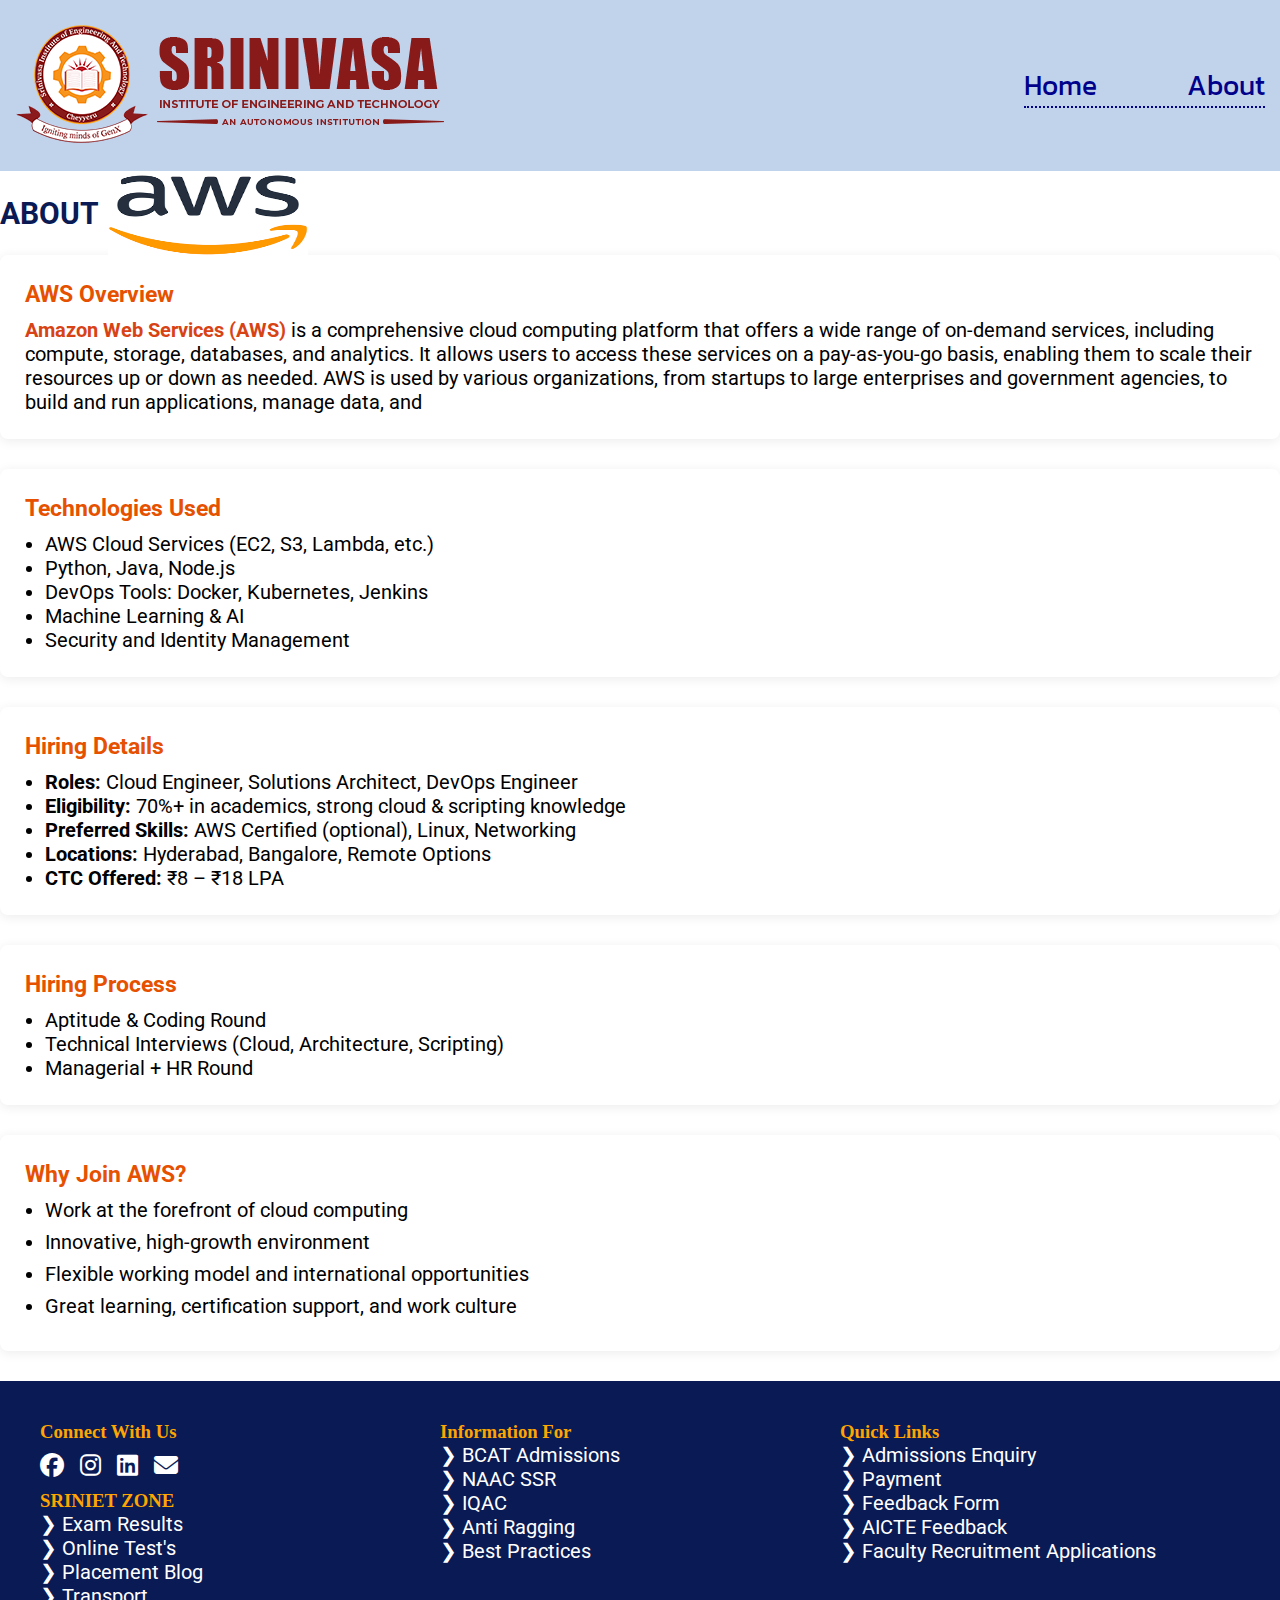
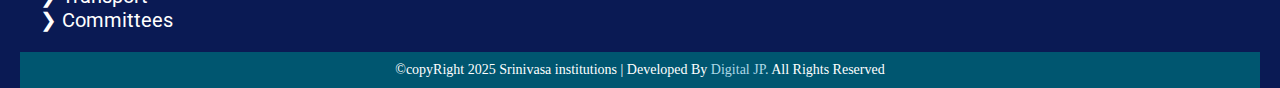
<file: aws.html>
<!DOCTYPE html>
<html lang="en">
<head>
  <meta charset="UTF-8" />
  <title>AWS - Details</title>
  <link rel="stylesheet" href="https://cdnjs.cloudflare.com/ajax/libs/font-awesome/6.7.2/css/all.min.css" integrity="sha512-Evv84Mr4kqVGRNSgIGL/F/aIDqQb7xQ2vcrdIwxfjThSH8CSR7PBEakCr51Ck+w+/U6swU2Im1vVX0SVk9ABhg==" crossorigin="anonymous" referrerpolicy="no-referrer" />
  <link rel="preconnect" href="https://fonts.googleapis.com">
  <link rel="preconnect" href="https://fonts.gstatic.com" crossorigin>
  <link href="https://fonts.googleapis.com/css2?family=Kanit:wght@400&family=Roboto:wght@400&display=swap" rel="stylesheet">
  <style>
    * {
      margin: 0;
      padding: 0;
      box-sizing: border-box;
    }

    body, html {
      width: 100%;
      height: 100%;
    }

    nav {
      width: 100%;
      color: darkblue;
      height: 19vh;
      display: flex;
      align-items: center;
      background-color: rgba(174, 196, 229, 0.763);
    }

    .reight {
      display: flex;
      gap: 90px;
      font-size: 28px;
      font-family: "Kanit", sans-serif;
      font-weight: 400;
      position: absolute;
      right: 0;
      border-bottom: 2px dotted;
      margin-right: 15px;
    }

    .section {
      background: #fff;
      margin-bottom: 30px;
      padding: 25px;
      border-radius: 8px;
      box-shadow: 0 2px 12px rgba(0, 0, 0, 0.08);
    }

    .section h3 {
      color: #e65100;
      margin-bottom: 10px;
    }

    .info-list, .perks-list {
      list-style: disc;
      padding-left: 20px;
    }

    .perks-list li {
      margin-bottom: 8px;
    }

    .highlight {
      color: #d84315;
      font-weight: bold;
    }

    li, .details-box {
      font-family: "Roboto", sans-serif;
      font-size: 20px;
    }

    .about {
      display: flex;
      align-items: center;
      gap:9px
    }

    h2 {
      color: #0a1a54;
    }
  </style>
</head>
<body>
  <main class="main-content">
    <nav>
      <div class="log"><img src="Srinit_Updated_logo_brown-1 (1).png" alt=""></div>
      <div class="reight">
        <div>Home</div>
        <div>About</div>
      </div>
    </nav>

    <div class="details-box">
      <div class="about">
        <h2>ABOUT</h2>
        <img src="cm2.png" style="width: 200px;height: 80px;margin-top: 4px;" alt="AWS Logo">
      </div>

      <div class="section">
        <h3>AWS Overview</h3>
        <p>
          <span class="highlight">Amazon Web Services (AWS)</span> is a comprehensive cloud computing platform that offers a wide range of on-demand services, including compute, storage, databases, and analytics. It allows users to access these services on a pay-as-you-go basis, enabling them to scale their resources up or down as needed. AWS is used by various organizations, from startups to large enterprises and government agencies, to build and run applications, manage data, and
        </p>
      </div>

      <div class="section">
        <h3>Technologies Used</h3>
        <ul class="info-list">
          <li>AWS Cloud Services (EC2, S3, Lambda, etc.)</li>
          <li>Python, Java, Node.js</li>
          <li>DevOps Tools: Docker, Kubernetes, Jenkins</li>
          <li>Machine Learning & AI</li>
          <li>Security and Identity Management</li>
        </ul>
      </div>

      <div class="section">
        <h3>Hiring Details</h3>
        <ul class="info-list">
          <li><strong>Roles:</strong> Cloud Engineer, Solutions Architect, DevOps Engineer</li>
          <li><strong>Eligibility:</strong> 70%+ in academics, strong cloud & scripting knowledge</li>
          <li><strong>Preferred Skills:</strong> AWS Certified (optional), Linux, Networking</li>
          <li><strong>Locations:</strong> Hyderabad, Bangalore, Remote Options</li>
          <li><strong>CTC Offered:</strong> ₹8 – ₹18 LPA</li>
        </ul>
      </div>

      <div class="section">
        <h3>Hiring Process</h3>
        <ol class="info-list">
          <li>Aptitude & Coding Round</li>
          <li>Technical Interviews (Cloud, Architecture, Scripting)</li>
          <li>Managerial + HR Round</li>
        </ol>
      </div>

      <div class="section">
        <h3>Why Join AWS?</h3>
        <ul class="perks-list">
          <li>Work at the forefront of cloud computing</li>
          <li>Innovative, high-growth environment</li>
          <li>Flexible working model and international opportunities</li>
          <li>Great learning, certification support, and work culture</li>
        </ul>
      </div>
    </div>

    <footer style="background-color: #0a1a54; color: white; padding: 40px 20px 0;">
      <div style="display: flex; flex-wrap: wrap; justify-content: space-between; max-width: 1200px; margin: auto;">
        <div style="flex: 1; min-width: 250px; margin-bottom: 20px;">
          <h3 style="color: orange;">Connect With Us</h3>
          <div style="font-size: 24px; margin: 10px 0;">
            <a href="#" style="margin-right: 10px; color: white;"><i class="fab fa-facebook"></i></a>
            <a href="#" style="margin-right: 10px; color: white;"><i class="fab fa-instagram"></i></a>
            <a href="#" style="margin-right: 10px; color: white;"><i class="fab fa-linkedin"></i></a>
            <a href="#" style="margin-right: 10px; color: white;"><i class="fas fa-envelope"></i></a>
          </div>
          <h3 style="color: orange;">SRINIET ZONE</h3>
          <ul style="list-style: none; padding-left: 0;">
            <li>❯ Exam Results</li>
            <li>❯ Online Test's</li>
            <li>❯ Placement Blog</li>
            <li>❯ Transport</li>
            <li>❯ Committees</li>
          </ul>
        </div>

        <div style="flex: 1; min-width: 250px; margin-bottom: 20px;">
          <h3 style="color: orange;">Information For</h3>
          <ul style="list-style: none; padding-left: 0;">
            <li>❯ BCAT Admissions</li>
            <li>❯ NAAC SSR</li>
            <li>❯ IQAC</li>
            <li>❯ Anti Ragging</li>
            <li>❯ Best Practices</li>
          </ul>
        </div>

        <div style="flex: 1; min-width: 250px; margin-bottom: 20px;">
          <h3 style="color: orange;">Quick Links</h3>
          <ul style="list-style: none; padding-left: 0;">
            <li>❯ Admissions Enquiry</li>
            <li>❯ Payment</li>
            <li>❯ Feedback Form</li>
            <li>❯ AICTE Feedback</li>
            <li>❯ Faculty Recruitment Applications</li>
          </ul>
        </div>
      </div>

      <div style="background-color: #005670; text-align: center; color: white; padding: 10px; font-size: 14px; width: 100%;">
        ©copyRight 2025 Srinivasa institutions | Developed By <span style="color: lightblue;">Digital JP.</span> All Rights Reserved
      </div>
    </footer>
  </main>
</body>
</html>
</file>
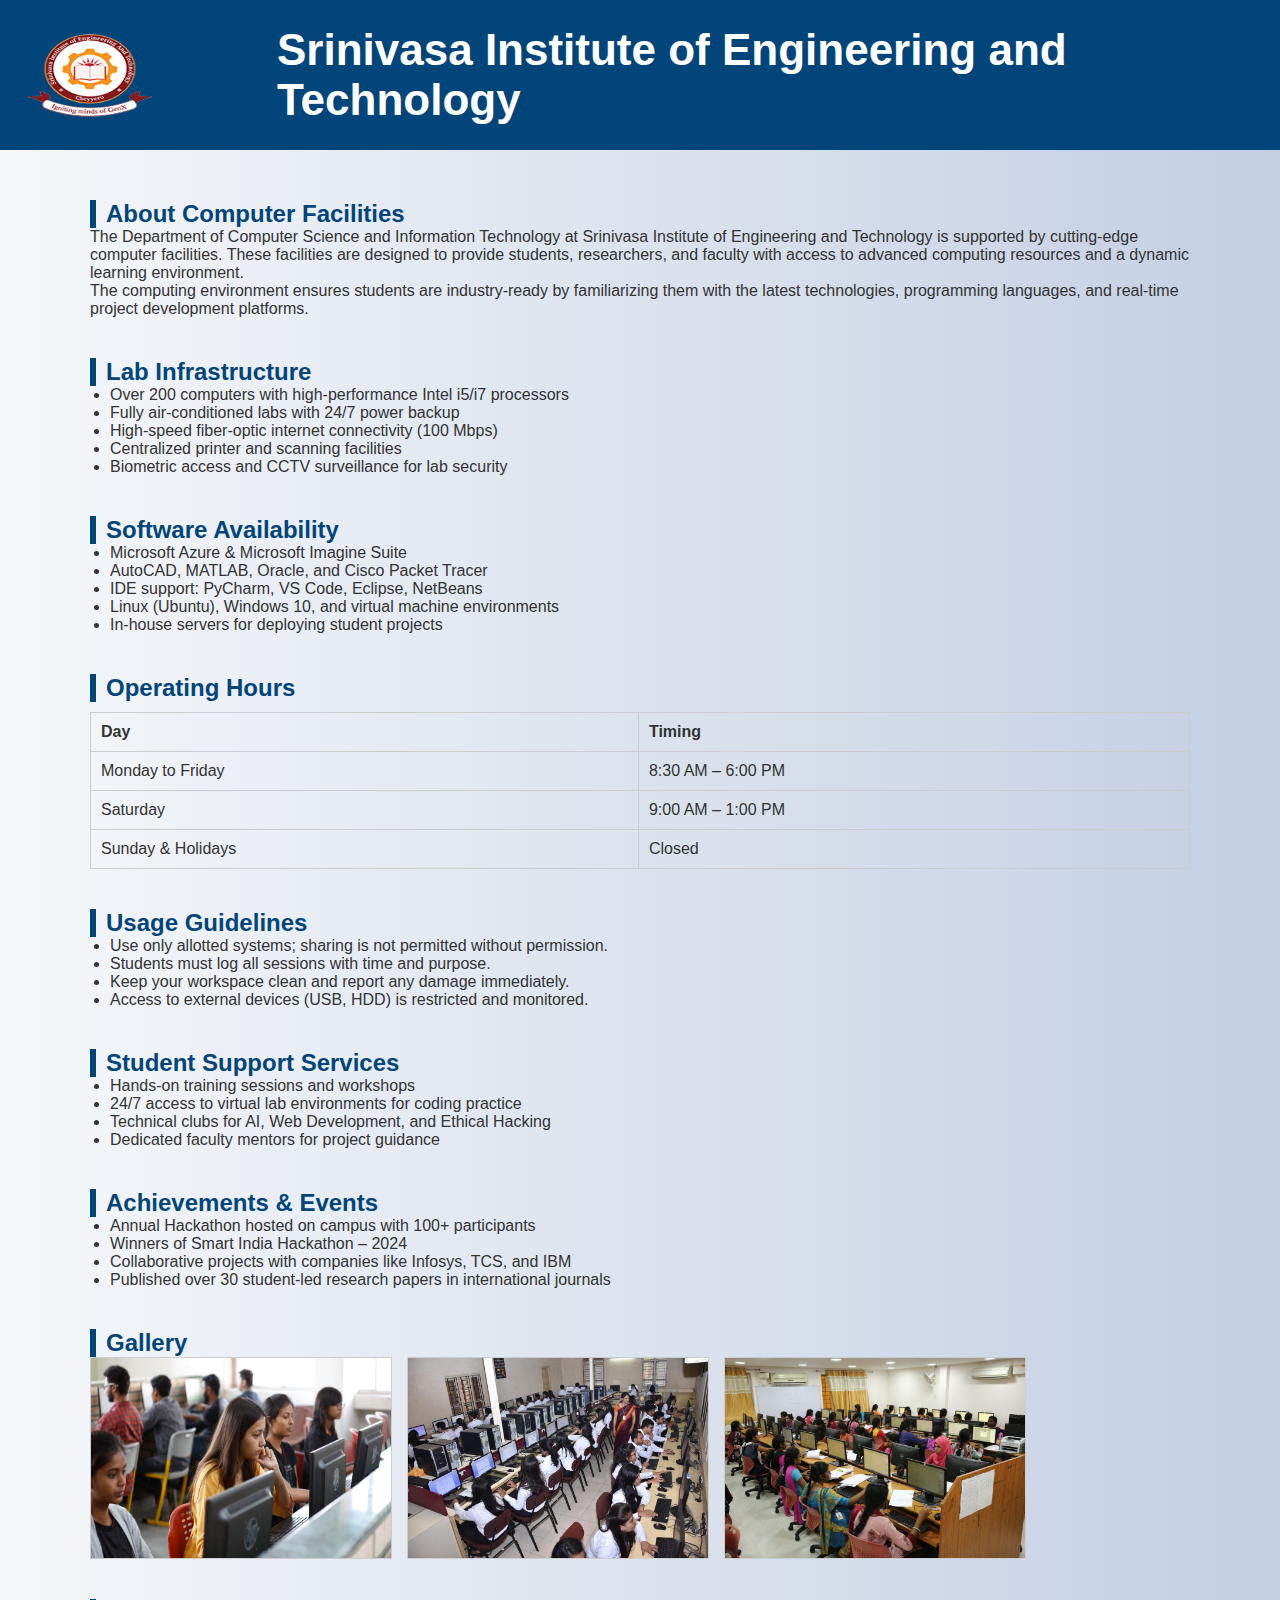
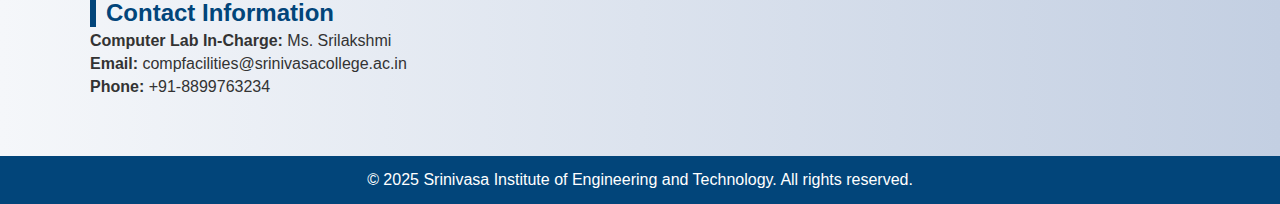
<file: comlab.html>
<!DOCTYPE html>
<html lang="en">
<head>
    <meta charset="UTF-8">
    <meta name="viewport" content="width=device-width, initial-scale=1.0">
    <title>Document</title>
    <style>
        
    * {
      padding: 0px;
      margin: 0px;
      outline: 0px;
    }

    body {
      font-family: 'Poppins', sans-serif;
      background: linear-gradient(to right, #f5f7fa, #c3cfe2);
      color: #333;
      height: 100vh;
      overflow-x: hidden;
    }

    header {
      background: #02457a;
      color: white;
      padding: 30px 20px;
      height: 10vh;
      width: 100%;
      position: fixed;
      top: 0;
      left: 0;
      z-index: 10;
    }

    .image {
      height: 100vh;
      position: relative;
      overflow: hidden;
    }

    .image img {
      width: 100%;
      height: 100%;
      object-fit: cover;
    }

    .hide {
      position: absolute;
      top: 60%;
      left: 50%;
      transform: translate(-50%, -50%);
      font-size: 50px;
      font-weight: bold;
      color: white;
      text-shadow: 5px 13px 10px rgba(0, 0, 0, 0.7);
    }

    .container {
      max-width: 1100px;
      margin: 0 auto;
      padding: 20px;
      margin-top: 20vh;
    }

    section {
      margin-bottom: 40px;
    }

    h2 {
      border-left: 6px solid #02457a;
      padding-left: 10px;
      color: #02457a;
      font-size: 24px;
    }

    ul {
      padding-left: 20px;
    }

    table {
      width: 100%;
      border-collapse: collapse;
      margin-top: 10px;
    }

    table, th, td {
      border: 1px solid #ccc;
    }

    th, td {
      padding: 10px;
      text-align: left;
    }

    .gallery {
      display: flex;
      flex-wrap: wrap;
      gap: 15px;
    }

    .gallery img {
      width: 100%;
      max-width: 300px;
      border: 1px solid #ccc;
    }

    .contact p {
      margin: 5px 0;
    }

    footer {
      background-color: #02457a;
      color: white;
      text-align: center;
      padding: 15px;
    }

    .banner {
      display: flex;
      gap: 120px;
      align-items: center;
    }

    .banner h1 {
      font-size: 44px;
    }
    @media (max-width: 768px) {
  .banner {
    flex-direction: column;
    gap: 10px;
    text-align: center;
  }

  .banner h1 {
    font-size: 22px;
    padding: 0 10px;
  }

  header img {
    width: 100px;
    height: auto;
  }

  .container {
    padding: 10px;
    margin-top: 25vh;
  }

  .hide {
    font-size: 28px;
    top: 50%;
  }

  .gallery {
    flex-direction: column;
    align-items: center;
  }

  .gallery img {
    max-width: 90%;
  }

  table, th, td {
    font-size: 14px;
    word-wrap: break-word;
  }
}

    </style>
</head>
<body>
    
    <header class="banner">
        <img src="Srinit_Updated_logo_brown-1.png" style="width:140px;height: 100px;" alt="">
        <h1>Srinivasa Institute of Engineering and Technology</h1>
        <!-- <p><strong>Laboratories</strong></p> -->
      </header>
<div class="container">
    <section>
      <h2>About Computer Facilities</h2>
      <p>
        The Department of Computer Science and Information Technology at Srinivasa Institute of Engineering and Technology is supported by cutting-edge computer facilities. These facilities are designed to provide students, researchers, and faculty with access to advanced computing resources and a dynamic learning environment.
      </p>
      <p>
        The computing environment ensures students are industry-ready by familiarizing them with the latest technologies, programming languages, and real-time project development platforms.
      </p>
    </section>
  
    <section>
      <h2>Lab Infrastructure</h2>
      <ul>
        <li>Over 200 computers with high-performance Intel i5/i7 processors</li>
        <li>Fully air-conditioned labs with 24/7 power backup</li>
        <li>High-speed fiber-optic internet connectivity (100 Mbps)</li>
        <li>Centralized printer and scanning facilities</li>
        <li>Biometric access and CCTV surveillance for lab security</li>
      </ul>
    </section>
  
    <section>
      <h2>Software Availability</h2>
      <ul>
        <li>Microsoft Azure & Microsoft Imagine Suite</li>
        <li>AutoCAD, MATLAB, Oracle, and Cisco Packet Tracer</li>
        <li>IDE support: PyCharm, VS Code, Eclipse, NetBeans</li>
        <li>Linux (Ubuntu), Windows 10, and virtual machine environments</li>
        <li>In-house servers for deploying student projects</li>
      </ul>
    </section>
  
    <section>
      <h2>Operating Hours</h2>
      <table>
        <tr>
          <th>Day</th>
          <th>Timing</th>
        </tr>
        <tr>
          <td>Monday to Friday</td>
          <td>8:30 AM – 6:00 PM</td>
        </tr>
        <tr>
          <td>Saturday</td>
          <td>9:00 AM – 1:00 PM</td>
        </tr>
        <tr>
          <td>Sunday & Holidays</td>
          <td>Closed</td>
        </tr>
      </table>
    </section>
  
    <section>
      <h2>Usage Guidelines</h2>
      <ul>
        <li>Use only allotted systems; sharing is not permitted without permission.</li>
        <li>Students must log all sessions with time and purpose.</li>
        <li>Keep your workspace clean and report any damage immediately.</li>
        <li>Access to external devices (USB, HDD) is restricted and monitored.</li>
      </ul>
    </section>
  
    <section>
      <h2>Student Support Services</h2>
      <ul>
        <li>Hands-on training sessions and workshops</li>
        <li>24/7 access to virtual lab environments for coding practice</li>
        <li>Technical clubs for AI, Web Development, and Ethical Hacking</li>
        <li>Dedicated faculty mentors for project guidance</li>
      </ul>
    </section>
  
    <section>
      <h2>Achievements & Events</h2>
      <ul>
        <li>Annual Hackathon hosted on campus with 100+ participants</li>
        <li>Winners of Smart India Hackathon – 2024</li>
        <li>Collaborative projects with companies like Infosys, TCS, and IBM</li>
        <li>Published over 30 student-led research papers in international journals</li>
      </ul>
    </section>
  
    <section>
      <h2>Gallery</h2>
      <div class="gallery">
        <img src="com1.jpg" alt="Computer Lab 1">
        <img src="com2.jpg" alt="Computer Lab 2">
        <img src="com3.jpg" alt="Computer Lab 3">
        
      </div>
    </section>
  
    <section class="contact">
      <h2>Contact Information</h2>
      <p><strong>Computer Lab In-Charge:</strong> Ms. Srilakshmi</p>
      <p><strong>Email:</strong> compfacilities@srinivasacollege.ac.in</p>
      <p><strong>Phone:</strong> +91-8899763234</p>
    </section>
  </div>
  
  <footer>
    &copy; 2025 Srinivasa Institute of Engineering and Technology. All rights reserved.
  </footer>
  
</body>
</html>
</file>
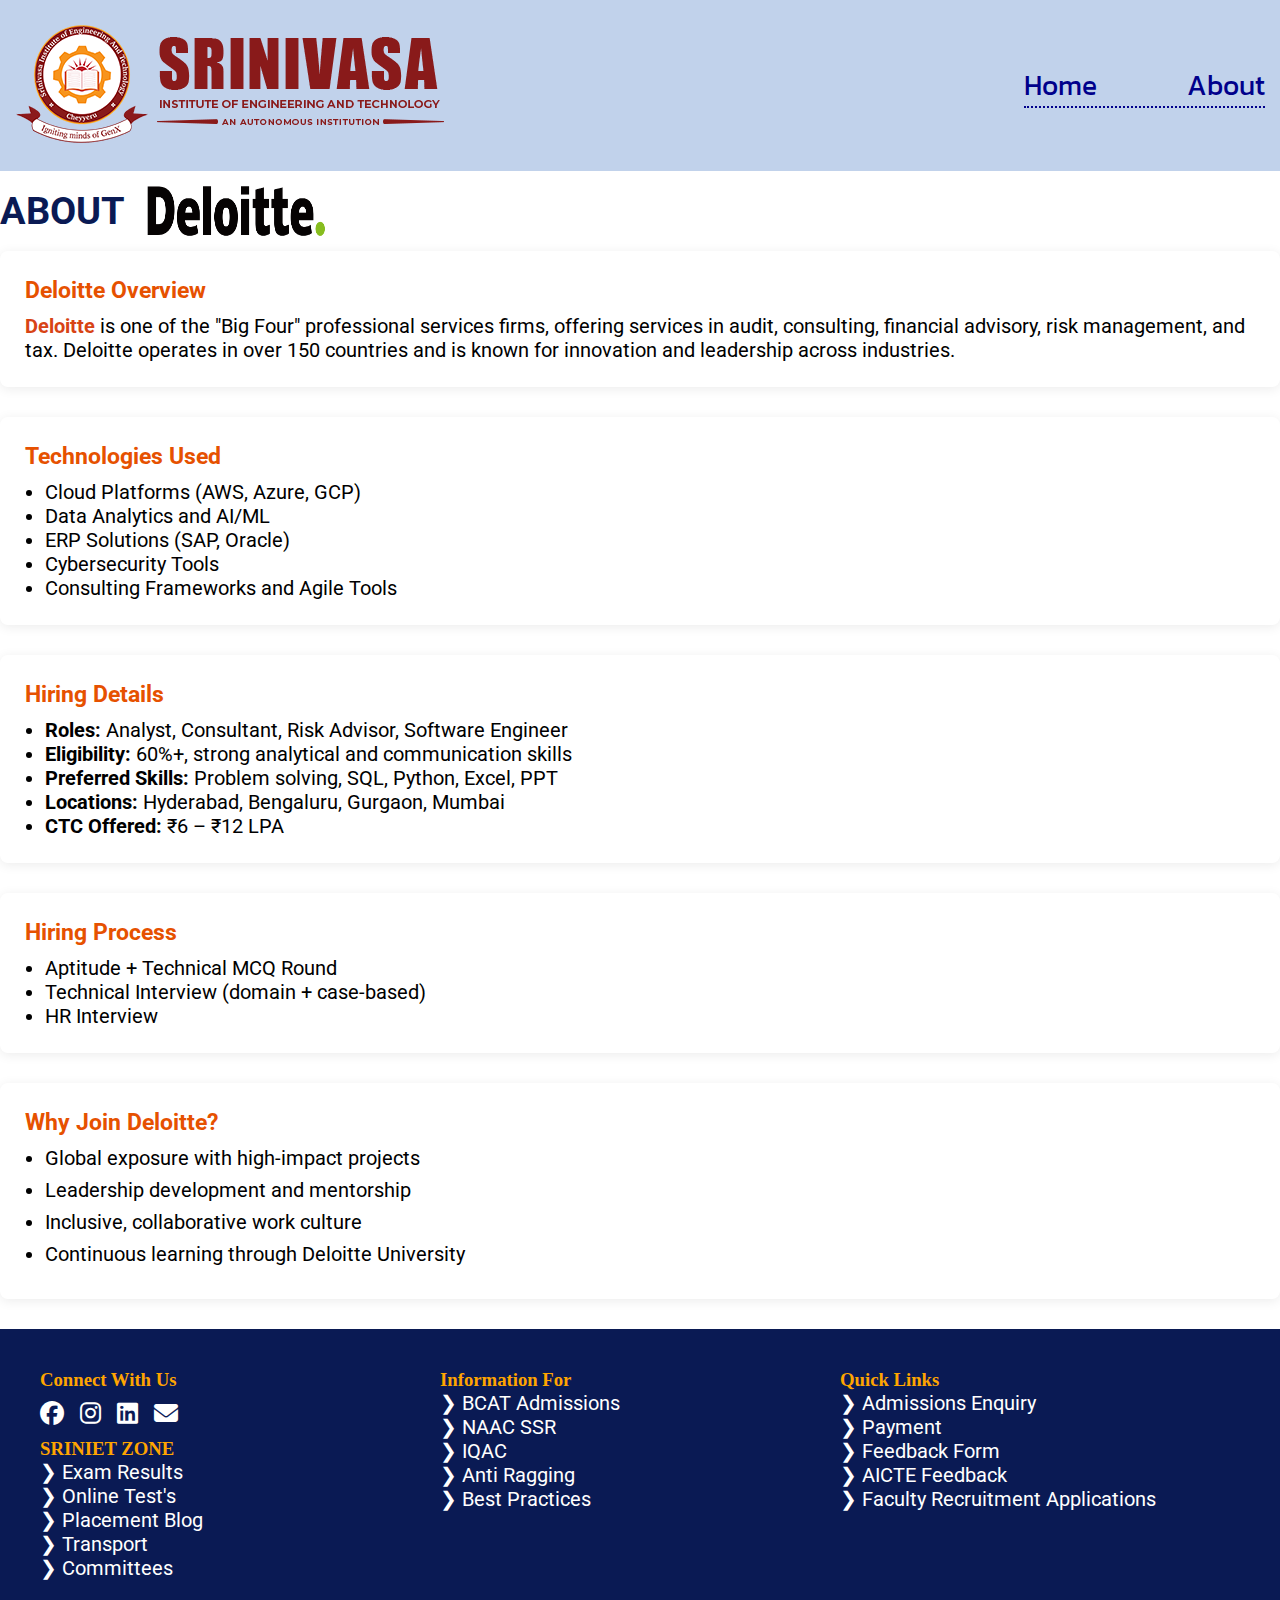
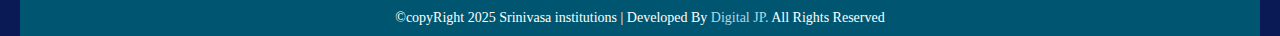
<file: deloitte.html>
<!DOCTYPE html>
<html lang="en">
<head>
  <meta charset="UTF-8" />
  <title>Deloitte - Details</title>
  <link rel="stylesheet" href="https://cdnjs.cloudflare.com/ajax/libs/font-awesome/6.7.2/css/all.min.css" integrity="sha512-Evv84Mr4kqVGRNSgIGL/F/aIDqQb7xQ2vcrdIwxfjThSH8CSR7PBEakCr51Ck+w+/U6swU2Im1vVX0SVk9ABhg==" crossorigin="anonymous" referrerpolicy="no-referrer" />
  <link rel="preconnect" href="https://fonts.googleapis.com">
  <link rel="preconnect" href="https://fonts.gstatic.com" crossorigin>
  <link href="https://fonts.googleapis.com/css2?family=Kanit:wght@400&family=Roboto:wght@400&display=swap" rel="stylesheet">
  <style>
    * {
      margin: 0;
      padding: 0;
      box-sizing: border-box;
    }

    body, html {
      width: 100%;
      height: 100%;
    }

    nav {
      width: 100%;
      color: darkblue;
      height: 19vh;
      display: flex;
      align-items: center;
      background-color: rgba(174, 196, 229, 0.763);
    }

    .reight {
      display: flex;
      gap: 90px;
      font-size: 28px;
      font-family: "Kanit", sans-serif;
      font-weight: 400;
      position: absolute;
      right: 0;
      border-bottom: 2px dotted;
      margin-right: 15px;
    }

    .section {
      background: #fff;
      margin-bottom: 30px;
      padding: 25px;
      border-radius: 8px;
      box-shadow: 0 2px 12px rgba(0, 0, 0, 0.08);
    }

    .section h3 {
      color: #e65100;
      margin-bottom: 10px;
    }

    .info-list, .perks-list {
      list-style: disc;
      padding-left: 20px;
    }

    .perks-list li {
      margin-bottom: 8px;
    }

    .highlight {
      color: #d84315;
      font-weight: bold;
    }

    li, .details-box {
      font-family: "Roboto", sans-serif;
      font-size: 20px;
    }

    .about {
      display: flex;
      align-items: center;
      gap:9px;
      
    }

    h2 {
      color: #0a1a54;
      font-size: 38px;
    }
    @media (max-width: 768px) {
  nav {
    flex-direction: column;
    height: auto;
    padding: 10px;
    text-align: center;
  }

  .reight {
    flex-direction: column;
    gap: 10px;
    position: static;
    margin-top: 10px;
    font-size: 22px;
  }

  .log img {
    max-width: 140px;
    height: auto;
  }

  .about {
    flex-direction: column;
    align-items: flex-start;
  }

  .about h2 {
    font-size: 26px;
  }

  .about img {
    width: 150px;
    height: auto;
  }

  .details-box {
    padding: 10px;
  }

  li {
    font-size: 16px;
  }

  .section {
    padding: 15px;
  }

  footer div {
    flex-direction: column !important;
    text-align: center;
  }

  footer ul {
    padding-left: 0;
  }

  footer li {
    font-size: 16px;
  }
}

  </style>
</head>
<body>
  <main class="main-content">
    <nav>
      <div class="log"><img src="Srinit_Updated_logo_brown-1 (1).png" alt=""></div>
      <div class="reight">
        <div>Home</div>
        <div>About</div>
      </div>
    </nav>

    <div class="details-box">
      <div class="about">
        <h2>ABOUT</h2>
        <img src="cm3.png" style="width: 200px;height: 80px;" alt="Deloitte Logo">
      </div>

      <div class="section">
        <h3>Deloitte Overview</h3>
        <p>
          <span class="highlight">Deloitte</span> is one of the "Big Four" professional services firms, offering services in audit, consulting, financial advisory, risk management, and tax. Deloitte operates in over 150 countries and is known for innovation and leadership across industries.
        </p>
      </div>

      <div class="section">
        <h3>Technologies Used</h3>
        <ul class="info-list">
          <li>Cloud Platforms (AWS, Azure, GCP)</li>
          <li>Data Analytics and AI/ML</li>
          <li>ERP Solutions (SAP, Oracle)</li>
          <li>Cybersecurity Tools</li>
          <li>Consulting Frameworks and Agile Tools</li>
        </ul>
      </div>

      <div class="section">
        <h3>Hiring Details</h3>
        <ul class="info-list">
          <li><strong>Roles:</strong> Analyst, Consultant, Risk Advisor, Software Engineer</li>
          <li><strong>Eligibility:</strong> 60%+, strong analytical and communication skills</li>
          <li><strong>Preferred Skills:</strong> Problem solving, SQL, Python, Excel, PPT</li>
          <li><strong>Locations:</strong> Hyderabad, Bengaluru, Gurgaon, Mumbai</li>
          <li><strong>CTC Offered:</strong> ₹6 – ₹12 LPA</li>
        </ul>
      </div>

      <div class="section">
        <h3>Hiring Process</h3>
        <ol class="info-list">
          <li>Aptitude + Technical MCQ Round</li>
          <li>Technical Interview (domain + case-based)</li>
          <li>HR Interview</li>
        </ol>
      </div>

      <div class="section">
        <h3>Why Join Deloitte?</h3>
        <ul class="perks-list">
          <li>Global exposure with high-impact projects</li>
          <li>Leadership development and mentorship</li>
          <li>Inclusive, collaborative work culture</li>
          <li>Continuous learning through Deloitte University</li>
        </ul>
      </div>
    </div>

    <footer style="background-color: #0a1a54; color: white; padding: 40px 20px 0;">
      <div style="display: flex; flex-wrap: wrap; justify-content: space-between; max-width: 1200px; margin: auto;">
        <div style="flex: 1; min-width: 250px; margin-bottom: 20px;">
          <h3 style="color: orange;">Connect With Us</h3>
          <div style="font-size: 24px; margin: 10px 0;">
            <a href="#" style="margin-right: 10px; color: white;"><i class="fab fa-facebook"></i></a>
            <a href="#" style="margin-right: 10px; color: white;"><i class="fab fa-instagram"></i></a>
            <a href="#" style="margin-right: 10px; color: white;"><i class="fab fa-linkedin"></i></a>
            <a href="#" style="margin-right: 10px; color: white;"><i class="fas fa-envelope"></i></a>
          </div>
          <h3 style="color: orange;">SRINIET ZONE</h3>
          <ul style="list-style: none; padding-left: 0;">
            <li>❯ Exam Results</li>
            <li>❯ Online Test's</li>
            <li>❯ Placement Blog</li>
            <li>❯ Transport</li>
            <li>❯ Committees</li>
          </ul>
        </div>

        <div style="flex: 1; min-width: 250px; margin-bottom: 20px;">
          <h3 style="color: orange;">Information For</h3>
          <ul style="list-style: none; padding-left: 0;">
            <li>❯ BCAT Admissions</li>
            <li>❯ NAAC SSR</li>
            <li>❯ IQAC</li>
            <li>❯ Anti Ragging</li>
            <li>❯ Best Practices</li>
          </ul>
        </div>

        <div style="flex: 1; min-width: 250px; margin-bottom: 20px;">
          <h3 style="color: orange;">Quick Links</h3>
          <ul style="list-style: none; padding-left: 0;">
            <li>❯ Admissions Enquiry</li>
            <li>❯ Payment</li>
            <li>❯ Feedback Form</li>
            <li>❯ AICTE Feedback</li>
            <li>❯ Faculty Recruitment Applications</li>
          </ul>
        </div>
      </div>

      <div style="background-color: #005670; text-align: center; color: white; padding: 10px; font-size: 14px; width: 100%;">
        ©copyRight 2025 Srinivasa institutions | Developed By <span style="color: lightblue;">Digital JP.</span> All Rights Reserved
      </div>
    </footer>
  </main>
</body>
</html>
</file>
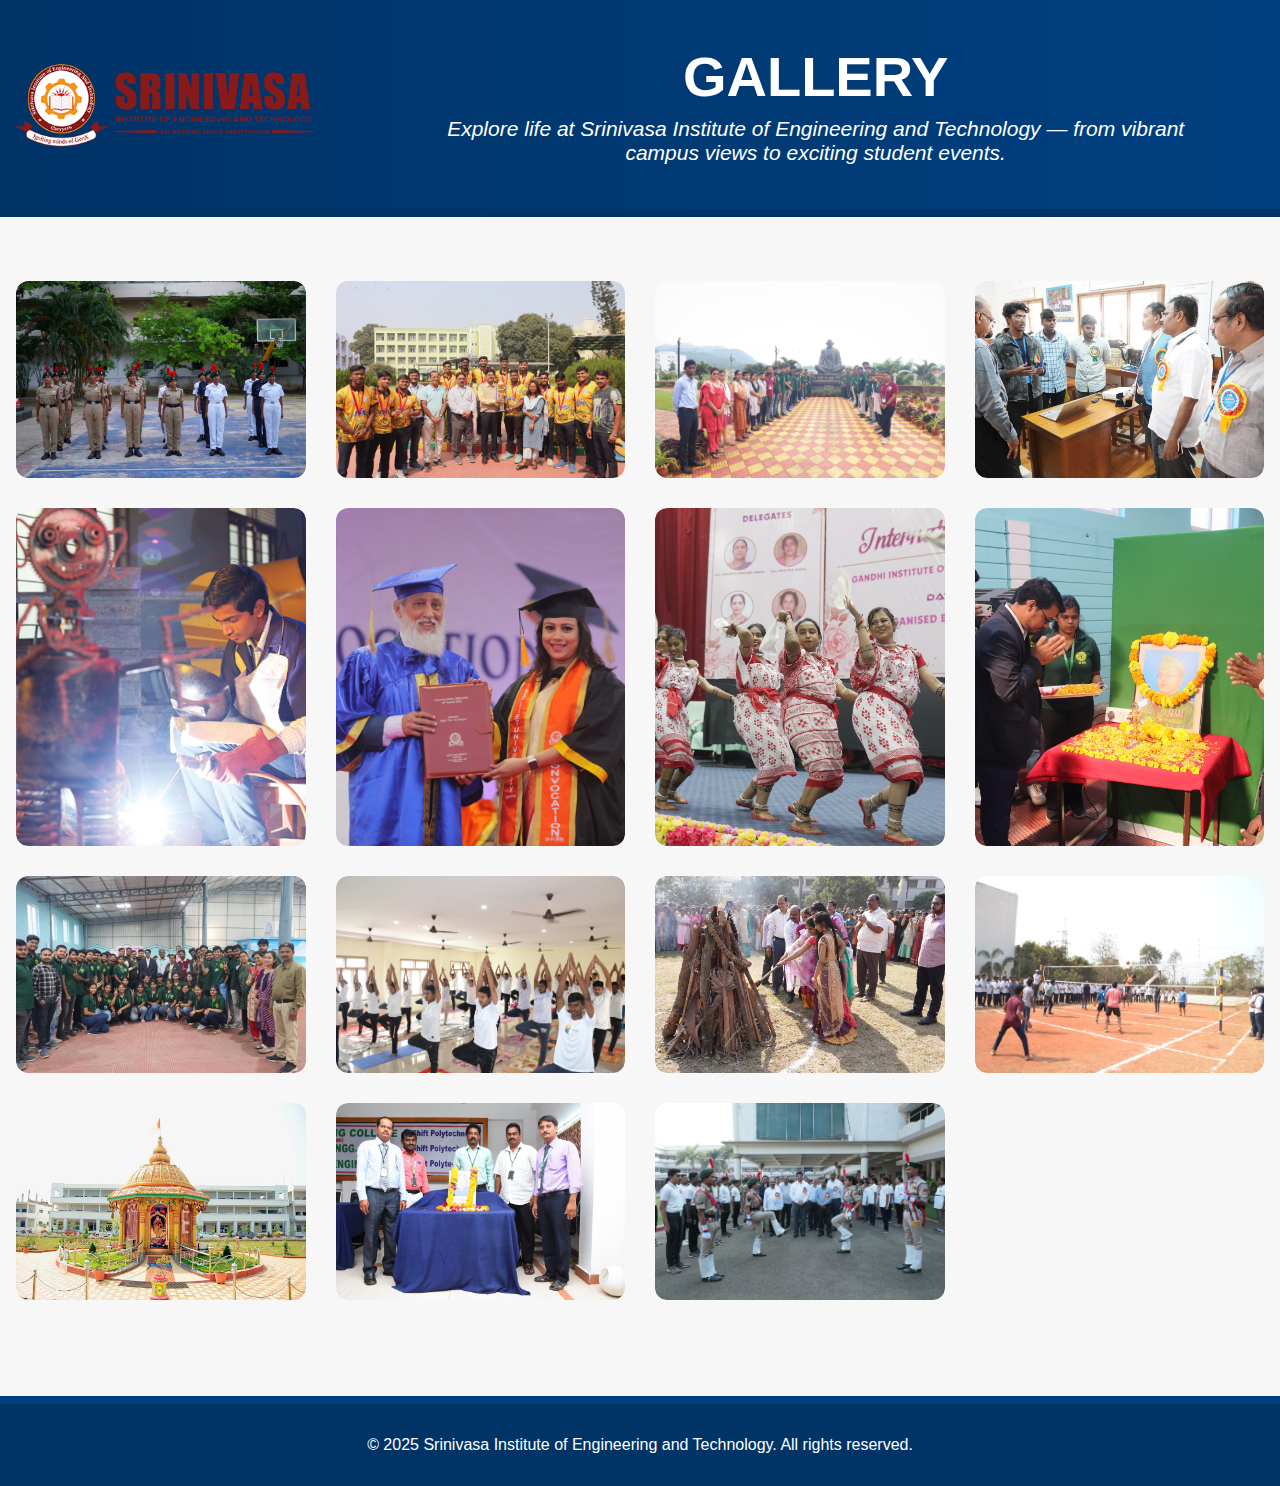
<file: gallery.html>
<!DOCTYPE html>
<html lang="en">
<head>
  <meta charset="UTF-8" />
  <meta name="viewport" content="width=device-width, initial-scale=1.0"/>
  <title>Gallery - Srinivasa College</title>
  <style>
    * {
      margin: 0;
      padding: 0;
      box-sizing: border-box;
    }

    body {
      font-family: 'Segoe UI', sans-serif;
      background-color: #f7f7f7;
      color: #333;
    }

    header {
      background: linear-gradient(to right, #003366, #004080);
      color: white;
      padding: 44px 4px; 
      text-align: center;
      border-bottom: 8px solid #003366;
      display: flex;
      align-items: center;
      gap: 90px;
    }

    header .logo {
      max-width: 400px;  
      height: 100px;
    }

    header h1 {
      font-size: 56px; 
      margin-bottom: 8px; 
      text-transform: uppercase;
      font-weight: bold;
      flex-grow: 1;
    }

    header p {
      font-size: 21px; 
      max-width: 800px;
      margin: auto;
      font-style: italic;
    }

    .gallery-container {
      max-width: 1300px;
      margin: 64px auto; 
      padding: 0 16px; 
      display: grid;
      grid-template-columns: repeat(auto-fit, minmax(250px, 1fr));
      gap: 30px;
    }

    .gallery-container .gallery-item {
      position: relative;
      overflow: hidden;
      border-radius: 12px;
    }

    .gallery-container img {
      width: 100%;
      height: 100%;
      object-fit: cover;
      border-radius: 12px;
      box-shadow: 0 6px 18px rgba(0, 0, 0, 0.1);
      transition: transform 0.4s ease, box-shadow 0.4s ease;
    }

    .gallery-container img:hover {
      transform: scale(1.08);
      box-shadow: 0 8px 24px rgba(0, 0, 0, 0.15);
    }

    .gallery-container .caption {
      position: absolute;
      bottom: 10px;
      left: 0;
      width: 100%;
      padding: 10px;
      text-align: center;
      background: rgba(0, 0, 0, 0.5);
      color: white;
      font-size: 18px;
      font-weight: 500;
      border-radius: 0 0 12px 12px;
      opacity: 0;
      transition: opacity 0.3s ease;
    }

    .gallery-container .gallery-item:hover .caption {
      opacity: 1;
    }

    footer {
      background-color: #003366;
      color: white;
      text-align: center;
      padding: 32px 16px; 
      margin-top: 96px;
      border-top: 8px solid #004080;
    }

    footer p {
      font-size: 16px; 
      font-weight: 300;
    }
    @media (max-width: 768px) {
  header {
    flex-direction: column;
    text-align: center;
    padding: 24px 16px;
    gap: 20px;
  }

  header .logo {
    max-width: 80%;
    height: auto;
  }

  header h1 {
    font-size: 36px;
  }

  header p {
    font-size: 16px;
    padding: 0 10px;
  }

  .gallery-container {
    grid-template-columns: repeat(auto-fit, minmax(160px, 1fr));
    gap: 16px;
    padding: 0 10px;
  }

  .gallery-container .caption {
    font-size: 14px;
    padding: 6px;
  }

  footer {
    padding: 24px 10px;
  }

  footer p {
    font-size: 14px;
  }
}


  </style>
</head>
<body>

  <header onclick="gclose()">
    <img src="Srinit_Updated_logo_brown-1 (1).png" alt="Srinivasa College Logo" class="logo"> 
    <div>
      <h1>Gallery</h1>
      <p>Explore life at Srinivasa Institute of Engineering and Technology — from vibrant campus views to exciting student events.</p>
    </div>
  </header>

  <div class="gallery-container">
    <div class="gallery-item">
      <img src="g18.jpg" alt="Gallery Image 1">
      <div class="caption">Campus View - Morning</div>
    </div>
    <div class="gallery-item">
      <img src="event4.jpg" alt="Gallery Image 2">
      <div class="caption">Sports Day- 2024</div>
    </div>
    <div class="gallery-item">
      <img src="event3.jpg" alt="Gallery Image 3">
      <div class="caption">Gandi Jayanthi</div>
    </div>
    <div class="gallery-item">
      <img src="g15.jpg" alt="Gallery Image 4">
      <div class="caption">Project Expo</div>
    </div>
    <div class="gallery-item">
      <img src="g14.jpg" alt="Gallery Image 5">
      <div class="caption">Engineering Workshop</div>
    </div>
    <div class="gallery-item">
      <img src="event2.jpg" alt="Gallery Image 6">
      <div class="caption">Graduation Day 2023</div>
    </div>
    <div class="gallery-item">
      <img src="event5.jpg" alt="Gallery Image 7">
      <div class="caption">International Womens Day-2024</div>
    </div>
    <div class="gallery-item">
      <img src="g4.jpg" alt="Gallery Image 8">
      <div class="caption">Srinivasa Institute - Evening View</div>
    </div>
    <div class="gallery-item">
      <img src="g5.jpg" alt="Gallery Image 9">
      <div class="caption">Student Club Meeting</div>
    </div>
    <div class="gallery-item">
      <img src="g12.jpg" alt="Gallery Image 10">
      <div class="caption">Yoga Day</div>
    </div>
    <div class="gallery-item">
      <img src="g11.jpg" alt="Gallery Image 11">
      <div class="caption">Pongal Celebrations</div>
    </div>
    <div class="gallery-item">
      <img src="g9.jpg" alt="Gallery Image 12">
      <div class="caption">Sports ground</div>
    </div>
    <div class="gallery-item">
      <img src="apn.JPG" alt="Gallery Image 13">
      <div class="caption">Temple View</div>
    </div>
    <div class="gallery-item">
      <img src="APJ 1.jpeg" alt="Gallery Image 14">
      <div class="caption">Dr. APJ Memorial Lecture</div>
    </div>
    <div class="gallery-item">
      <img src="g6.jpg" alt="Gallery Image 15">
      <div class="caption"> NCC Camp 2024</div>
    </div>
  </div>

  <footer>
    <p>&copy; 2025 Srinivasa Institute of Engineering and Technology. All rights reserved.</p>
  </footer>
  <script>
    function gclose()
    {
        localStorage.setItem("gopen","false")
        window.location.href="index.html"
    }
  </script>

</body>
</html>
</file>
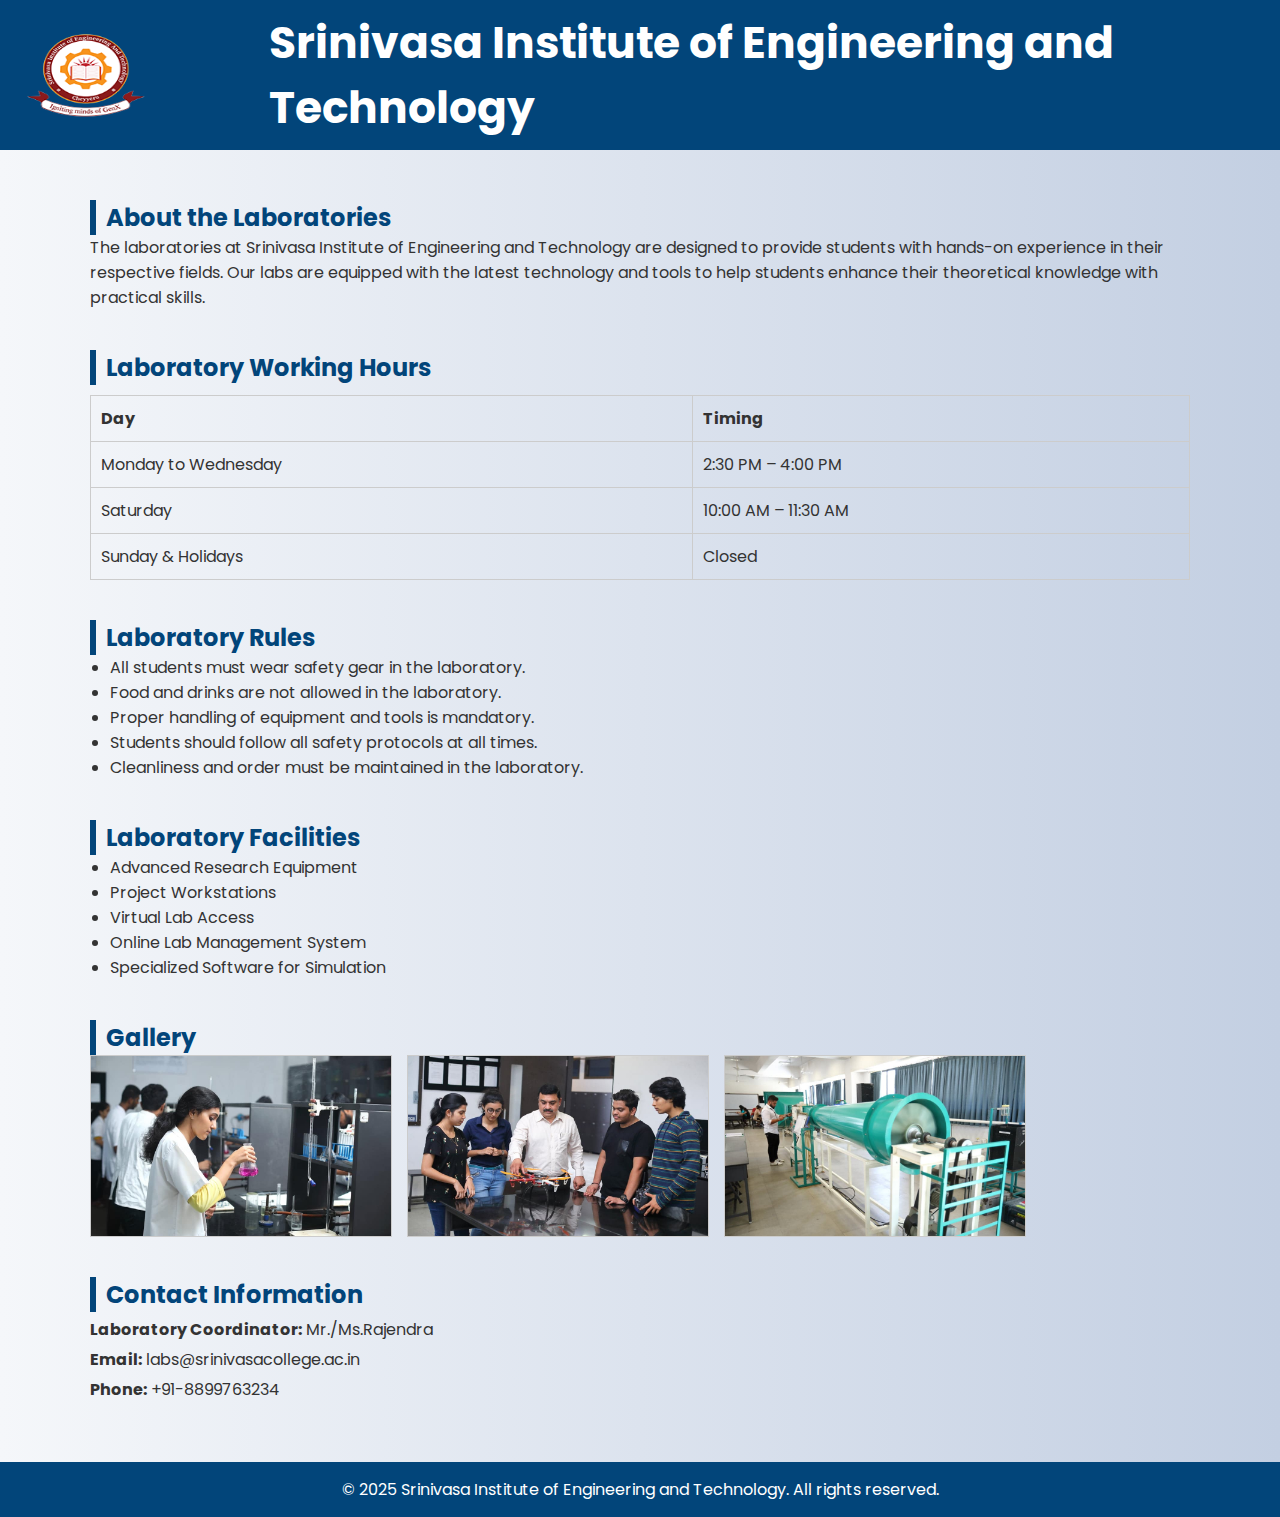
<file: lab.html>
<!DOCTYPE html>
<html lang="en">
<head>
  <meta charset="UTF-8" />
  <meta name="viewport" content="width=device-width, initial-scale=1.0"/>
  <title>Laboratories | Srinivasa Institute of Engineering and Technology</title>
  <link href="https://fonts.googleapis.com/css2?family=Poppins:wght@300;500;700&display=swap" rel="stylesheet">
  <style>
    *{
      padding: 0px;
      margin: 0px;
      outline: 0px;
    }

body {
  font-family: 'Poppins', sans-serif;
  background: linear-gradient(to right, #f5f7fa, #c3cfe2);
  color: #333;
  height: 100vh; 
  overflow-x: hidden; 
}

header {
  background: #02457a;
  color: white;
  padding: 30px 20px;
  height: 10vh;
  width: 100%;
  position: fixed;
  top: 0;
  left: 0;
  z-index: 10; 
}

.image {
  height: 100vh; 
  position: relative;
  overflow: hidden;
}

.image img {
  width: 100%;
  height: 100%;
  object-fit: cover;
}

.hide {
  position: absolute;
  top: 60%;
  left: 50%;
  transform: translate(-50%, -50%);
  font-size: 50px;
  font-weight: bold;
  color: white;
  text-shadow: 5px 13px 10px rgba(0, 0, 0, 0.7);
}

.container {
  max-width: 1100px;
  margin: 0 auto;
  padding: 20px;
  margin-top: 20vh; }

section {
  margin-bottom: 40px;
}

h2 {
  border-left: 6px solid #02457a;
  padding-left: 10px;
  color: #02457a;
  font-size: 24px;
}

ul {
  padding-left: 20px;
}

table {
  width: 100%;
  border-collapse: collapse;
  margin-top: 10px;
}

table, th, td {
  border: 1px solid #ccc;
}

th, td {
  padding: 10px;
  text-align: left;
}

.gallery {
  display: flex;
  flex-wrap: wrap;
  gap: 15px;
}

.gallery img {
  width: 100%;
  max-width: 300px;
  border: 1px solid #ccc;
}

.contact p {
  margin: 5px 0;
}

footer {
  background-color: #02457a;
  color: white;
  text-align: center;
  padding: 15px;
}
.banner{
  display: flex;
  gap:120px;
  align-items: center;
}
.banner h1{
  font-size: 44px;
}
  </style>
</head>
<body>

  <header class="banner">
    <img src="Srinit_Updated_logo_brown-1.png" style="width:140px;height: 100px;" alt="">
    <h1>Srinivasa Institute of Engineering and Technology</h1>
    <!-- <p><strong>Laboratories</strong></p> -->
  </header>
  <!-- <div class="image">
    <p class="hide"><strong>Laboratories</strong></p>
    <img src="wmremove-transformed.jpeg" alt="Laboratories Image">
  </div> -->

  <div class="container">
    <section>
      <h2>About the Laboratories</h2>
      <p>
        The laboratories at Srinivasa Institute of Engineering and Technology are designed to provide students with hands-on experience in their respective fields. Our labs are equipped with the latest technology and tools to help students enhance their theoretical knowledge with practical skills.
      </p>
    </section>

    <section>
      <h2>Laboratory Working Hours</h2>
      <table>
        <tr>
          <th>Day</th>
          <th>Timing</th>
        </tr>
        <tr>
          <td>Monday to Wednesday</td>
          <td>2:30 PM – 4:00 PM</td>
        </tr>
        <tr>
          <td>Saturday</td>
          <td>10:00 AM – 11:30 AM</td>
        </tr>
        <tr>
          <td>Sunday & Holidays</td>
          <td>Closed</td>
        </tr>
      </table>
    </section>

    <section>
      <h2>Laboratory Rules</h2>
      <ul>
        <li>All students must wear safety gear in the laboratory.</li>
        <li>Food and drinks are not allowed in the laboratory.</li>
        <li>Proper handling of equipment and tools is mandatory.</li>
        <li>Students should follow all safety protocols at all times.</li>
        <li>Cleanliness and order must be maintained in the laboratory.</li>
      </ul>
    </section>

    <section>
      <h2>Laboratory Facilities</h2>
      <ul>
        <li>Advanced Research Equipment</li>
        <li>Project Workstations</li>
        <li>Virtual Lab Access</li>
        <li>Online Lab Management System</li>
        <li>Specialized Software for Simulation</li>
      </ul>
    </section>

    <section>
      <h2>Gallery</h2>
      <div class="gallery">
        <img src="lab.jpg" alt="Laboratory Image 1">
        <img src="lab2.jpg" alt="Laboratory Image 2">
        <img src="lab3.jpg" alt="Laboratory Image 3">
      </div>
    </section>

    <section class="contact">
      <h2>Contact Information</h2>
      <p><strong>Laboratory Coordinator:</strong> Mr./Ms.Rajendra</p>
      <p><strong>Email:</strong> labs@srinivasacollege.ac.in</p>
      <p><strong>Phone:</strong> +91-8899763234</p>
    </section>
  </div>

  <footer>
    &copy; 2025 Srinivasa Institute of Engineering and Technology. All rights reserved.
  </footer>

</body>
</html>
</file>
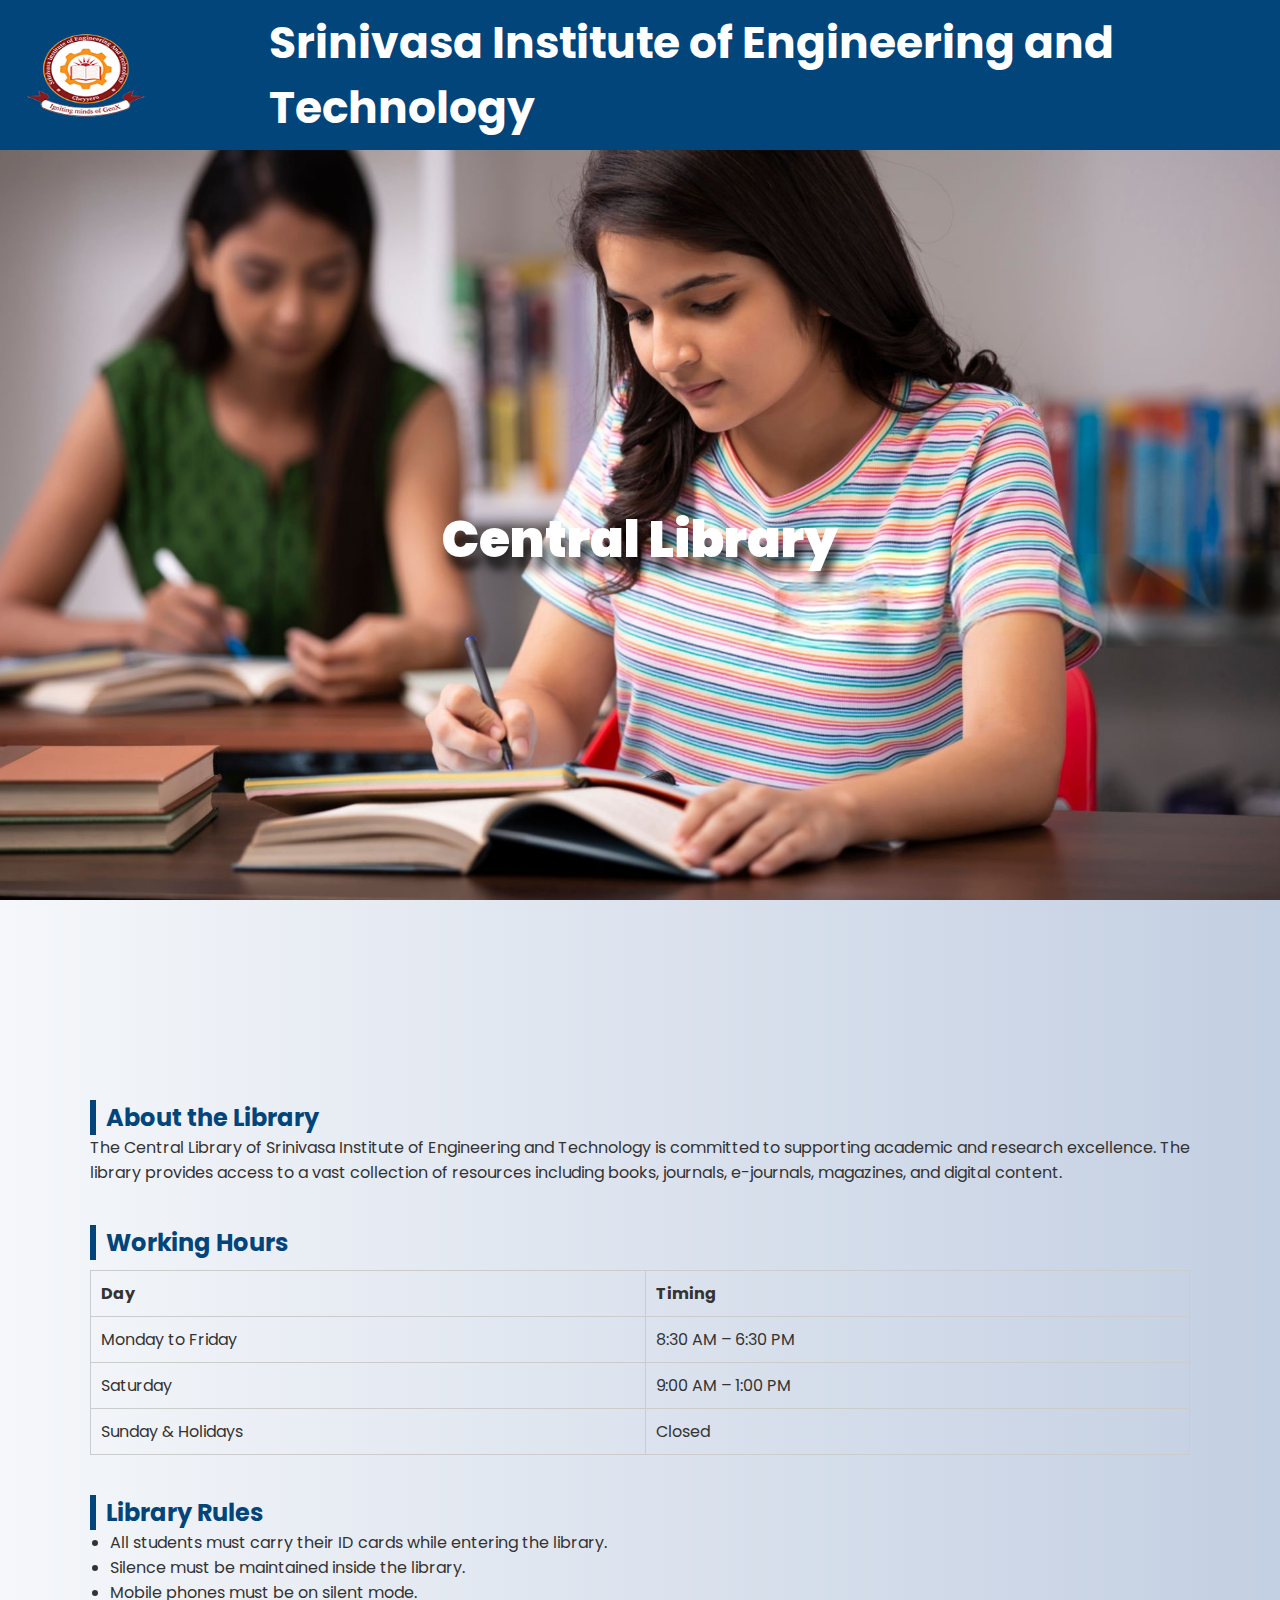
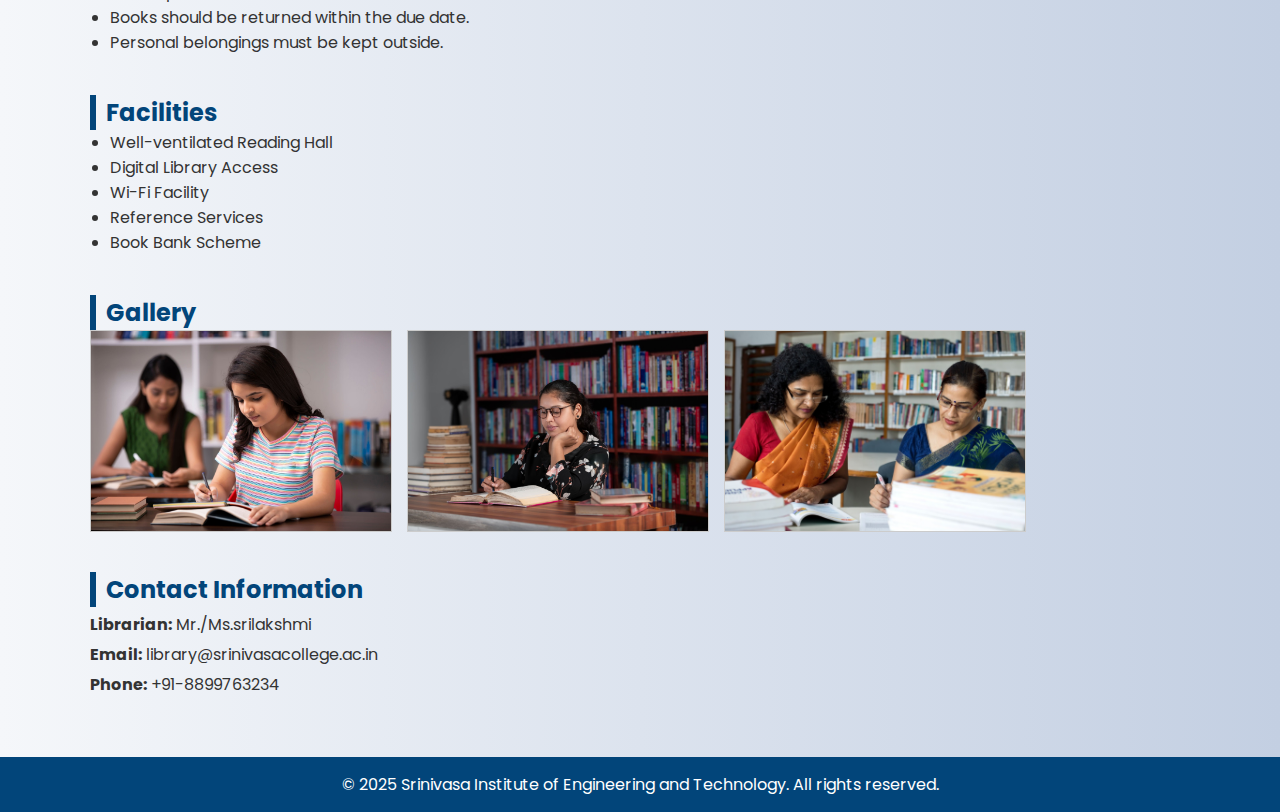
<file: library.html>
<!DOCTYPE html>
<html lang="en">
<head>
  <meta charset="UTF-8" />
  <meta name="viewport" content="width=device-width, initial-scale=1.0"/>
  <title>Library | Srinivasa Institute of Engineering and Technology</title>
  <link href="https://fonts.googleapis.com/css2?family=Poppins:wght@300;500;700&display=swap" rel="stylesheet">
  <style>
    *{
      padding: 0px;
      margin: 0px;
      outline: 0px;
    }
   

body {
  font-family: 'Poppins', sans-serif;
  background: linear-gradient(to right, #f5f7fa, #c3cfe2);
  color: #333;
  height: 100vh; 
  overflow-x: hidden; 
}

header {
  background: #02457a;
  color: white;
  padding: 30px 20px;
  height: 10vh;
  width: 100%;
  position: fixed;
  top: 0;
  left: 0;
  z-index: 10; 
}

.image {
  height: 100vh; 
  position: relative;
  overflow: hidden;
}

.image img {
  width: 100%;
  height: 100%;
  object-fit: cover;
}

.hide {
  position: absolute;
  top: 60%;
  left: 50%;
  transform: translate(-50%, -50%);
  font-size: 50px;
  font-weight: bold;
  color: white;
  text-shadow: 5px 13px 10px rgba(0, 0, 0, 0.7);
}

.container {
  max-width: 1100px;
  margin: 0 auto;
  padding: 20px;
  margin-top: 20vh; }

section {
  margin-bottom: 40px;
}

h2 {
  border-left: 6px solid #02457a;
  padding-left: 10px;
  color: #02457a;
  font-size: 24px;
}

ul {
  padding-left: 20px;
}

table {
  width: 100%;
  border-collapse: collapse;
  margin-top: 10px;
}

table, th, td {
  border: 1px solid #ccc;
}

th, td {
  padding: 10px;
  text-align: left;
}

.gallery {
  display: flex;
  flex-wrap: wrap;
  gap: 15px;
}

.gallery img {
  width: 100%;
  max-width: 300px;
  border: 1px solid #ccc;
}

.contact p {
  margin: 5px 0;
}

footer {
  background-color: #02457a;
  color: white;
  text-align: center;
  padding: 15px;
}
.banner{
  display: flex;
  gap:120px;
  align-items: center;
}
.banner h1{
  font-size: 44px;
}
  </style>
</head>
<body>

  <header class="banner">
    <img src="Srinit_Updated_logo_brown-1.png" style="width:140px;height: 100px;" alt="">
    <h1>Srinivasa Institute of Engineering and Technology</h1>
    <!-- <p><strong>Central Library</strong></p> -->
  </header>
  <div class="image">
    <p class="hide"><strong>Central Library</strong></p>
    <img src="wmremove-transformed.jpeg" alt="">
  </div>

  <div class="container">
    <section>
      <h2>About the Library</h2>
      <p>
        The Central Library of Srinivasa Institute of Engineering and Technology is committed to supporting academic and research excellence. The library provides access to a vast collection of resources including books, journals, e-journals, magazines, and digital content.
      </p>
    </section>

    <section>
      <h2>Working Hours</h2>
      <table>
        <tr>
          <th>Day</th>
          <th>Timing</th>
        </tr>
        <tr>
          <td>Monday to Friday</td>
          <td>8:30 AM – 6:30 PM</td>
        </tr>
        <tr>
          <td>Saturday</td>
          <td>9:00 AM – 1:00 PM</td>
        </tr>
        <tr>
          <td>Sunday & Holidays</td>
          <td>Closed</td>
        </tr>
      </table>
    </section>

    <section>
      <h2>Library Rules</h2>
      <ul>
        <li>All students must carry their ID cards while entering the library.</li>
        <li>Silence must be maintained inside the library.</li>
        <li>Mobile phones must be on silent mode.</li>
        <li>Books should be returned within the due date.</li>
        <li>Personal belongings must be kept outside.</li>
      </ul>
    </section>

    <section>
      <h2>Facilities</h2>
      <ul>
        <li>Well-ventilated Reading Hall</li>
        <li>Digital Library Access</li>
        <li>Wi-Fi Facility</li>
        <li>Reference Services</li>
        <li>Book Bank Scheme</li>
      </ul>
    </section>

    <section>
      <h2>Gallery</h2>
      <div class="gallery">
        <img src="wmremove-transformed (1).jpeg" alt="Library Image 1">
        <img src="wmremove-transformed (2).jpeg" alt="Library Image 2">
        <img src="DeWatermark.ai_1744548064832.png" alt="Library Image 3">
      </div>
    </section>

    <section class="contact">
      <h2>Contact Information</h2>
      <p><strong>Librarian:</strong> Mr./Ms.srilakshmi</p>
      <p><strong>Email:</strong> library@srinivasacollege.ac.in</p>
      <p><strong>Phone:</strong> +91-8899763234</p>
    </section>
  </div>

  <footer>
    &copy; 2025 Srinivasa Institute of Engineering and Technology. All rights reserved.
  </footer>

</body>
</html>
</file>
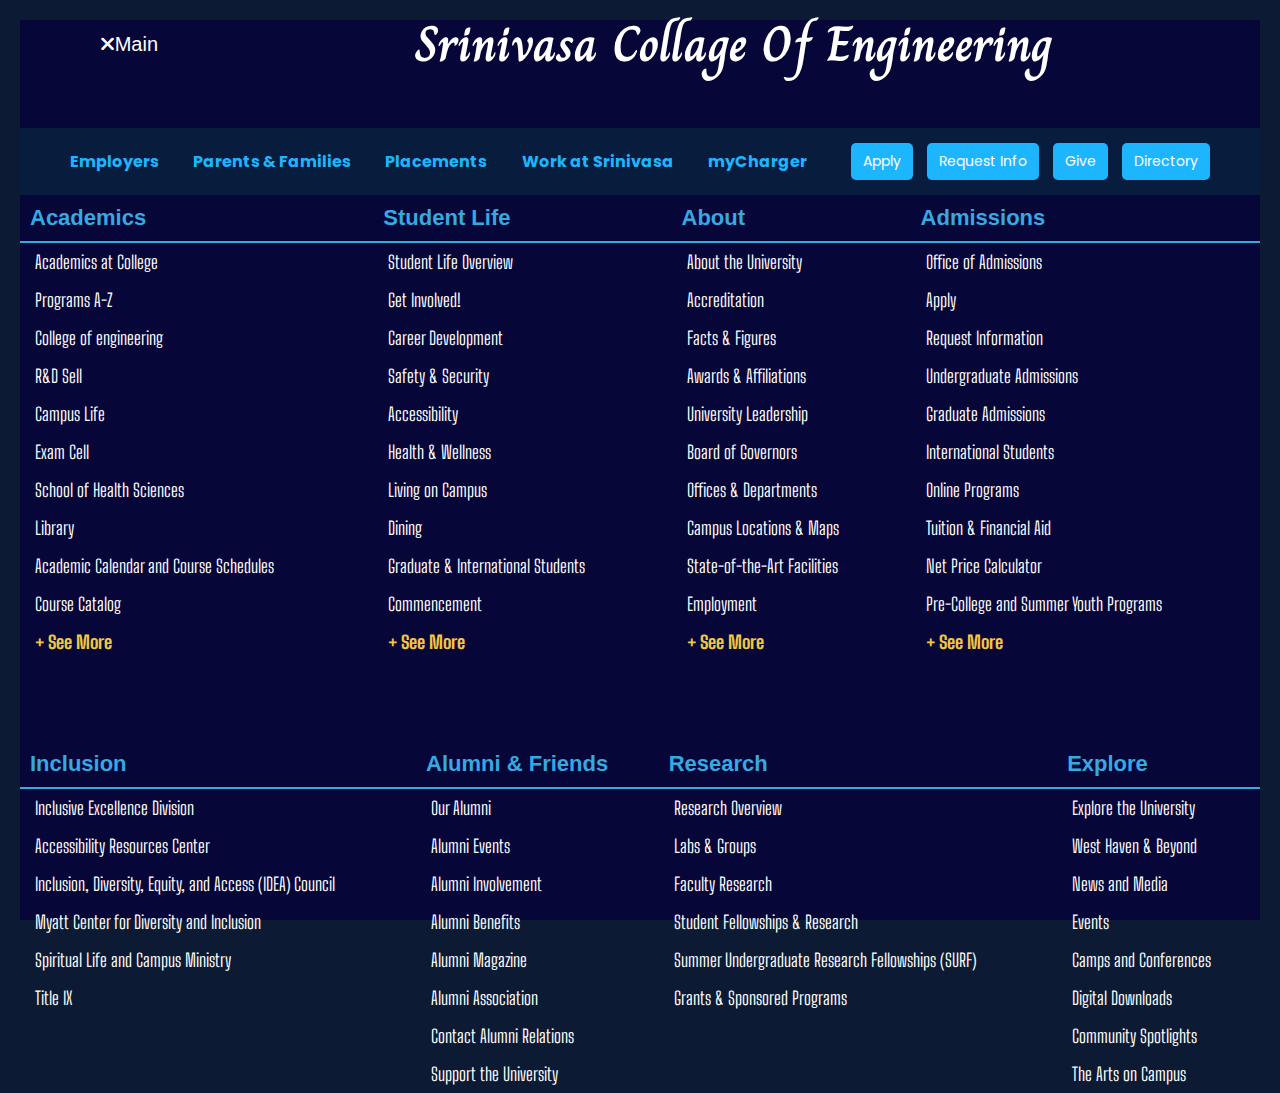
<file: mainpage.html>
<!DOCTYPE html>
<html lang="en">
<head>
    <meta charset="UTF-8">
    <meta name="viewport" content="width=device-width, initial-scale=1.0">
    <title>Document</title>
    <link rel="stylesheet" href="https://cdnjs.cloudflare.com/ajax/libs/font-awesome/6.7.2/css/all.min.css" integrity="sha512-Evv84Mr4kqVGRNSgIGL/F/aIDqQb7xQ2vcrdIwxfjThSH8CSR7PBEakCr51Ck+w+/U6swU2Im1vVX0SVk9ABhg==" crossorigin="anonymous" referrerpolicy="no-referrer" />
    <link rel="preconnect" href="https://fonts.googleapis.com">
<link rel="preconnect" href="https://fonts.gstatic.com" crossorigin>
<link href="https://fonts.googleapis.com/css2?family=Alfa+Slab+One&family=Big+Shoulders:opsz,wght@10..72,100..900&family=Charm:wght@400;700&family=Kanit:ital,wght@0,100;0,200;0,300;0,400;0,500;0,600;0,700;0,800;0,900;1,100;1,200;1,300;1,400;1,500;1,600;1,700;1,800;1,900&family=Noto+Sans+Adlam:wght@400..700&family=Open+Sans:ital,wght@0,300..800;1,300..800&family=Poppins:ital,wght@0,100;0,200;0,300;0,400;0,500;0,600;0,700;0,800;0,900;1,100;1,200;1,300;1,400;1,500;1,600;1,700;1,800;1,900&family=Roboto:ital,wght@0,100..900;1,100..900&display=swap" rel="stylesheet">
    <style>
        *{
            padding: 0px;
            margin: 0px;
            outline: none;
        }
        .con{
            width:100%;
            height:100vh;
            background-color: rgb(6, 6, 57);
        }
        
nav {
    display: flex;
    align-items: center;
    justify-content: space-between;
    padding: 15px;
   
    color:white;
    position: relative;
    top:-30px;

}


nav div:first-child {
    flex: 9;
    /* text-align: left; */
    font-size: 20px;
    font-family: Verdana, Geneva, Tahoma, sans-serif;
}


.clg {
    flex: 49;
    text-align: center;
    font-size: 50px;
    
  font-family:"charm",cursive;
  font-weight: 700;
  font-style: normal;
}
.top-nav {
    display: flex;
    justify-content: space-between;
    align-items: center;
    padding: 15px 50px;
    background-color: #081c3d;
    font-size: 16px;
    font-family: poppins;
    
}

.top-nav a {
    color: #1eb5ff;
    text-decoration: none;
    margin-right: 20px;
    font-weight: bold;
    
}

.top-nav .buttons button {
    background-color: #1eb5ff;
    color: white;
    border: none;
    padding: 8px 12px;
    font-size: 14px;
    cursor: pointer;
    margin-left: 10px;
    border-radius: 5px;
    transition: background 0.3s ease;
}

.top-nav .buttons button:hover {
    background-color: #1b6fbd;
}
.buttons button{
    font-family: poppins;
    font-size: 12px;
}


body {
    font-family: Arial, sans-serif;
    background-color: #0c1b33; 
    color: white;
    text-align: center;
    padding: 20px;
}

table {
    width: 100%;
    border-collapse: collapse;
    margin: auto;
}

th {
    font-size: 22px;
    color: #36a9e1;
    text-align: left;
    padding: 10px;
    border-bottom: 2px solid #36a9e1;
}

td {
    padding: 8px 15px;
    text-align: left;
    font-family: big shoulders;
    font-weight: 300;
    font-size: 18px;
}

a {
    color: #f3c640;
    font-weight: bold;
    text-decoration: none;
}

a:hover {
    text-decoration: underline;
}
td:hover{
    color:#cc9900
}
.table2{
    margin-top: 80px;
}
input{
    width:100%;
    display: flex;
    flex-wrap: wrap;
    background-color:lightblue;
    border: none;
   margin: 5px;
    height:30px;
    padding: 6px;
    
}
input::placeholder{
font-size: 14px;
color:#0c1b33
}
.modal{
    display: none;
            position: fixed;
            top: 50%;
            left: 50%;
            transform: translate(-50%, -50%);
            background: rgb(1, 162, 255);
            padding: 20px;
            box-shadow: 0 4px 8px rgba(0, 0, 0, 0.2);
            border-radius: 5px;
            width: 300px;
            text-align: center;
}
#cross
{
    background-color: rgb(202, 0, 0);
    font-size: 20px;
}
.left:hover{
    color:#ffbf00
}

    </style>
</head>
<body>
    <div class="con">
        <nav>
            <div class="left"><i class="fa-solid fa-xmark" onclick="closemenu()"></i>Main</div>
            <div class="clg">Srinivasa Collage Of Engineering</div>
        </nav>
        <div class="top-nav">
            <a href="#">Employers</a>
            <a href="#">Parents & Families</a>
            <a href="#">Placements</a>
            <a href="#">Work at Srinivasa</a>
            <a href="#">myCharger</a>

            <div class="modal" id="applymodal">
                
                <h2 style="color: #081c3d;">Apply Now</h2>
                <form>
                    <input type="text" placeholder="Full Name" required>
                    <input type="email" placeholder="Email" required>
                    <input type="text" placeholder="Course Name" required>
                    <button style="margin-right: 5px; height:35px;border: none; background-color: lightblue;padding: 8px; border-radius: 5px;" type="submit">Submit Application</button><i class="fa-solid fa-xmark" id="cross" onclick="closebtn()"></i>
                </form>
            </div>

            <div class="buttons">
                <button onclick="openbtn()">Apply</button>
                <button>Request Info</button>
                <button>Give</button>
                <button>Directory</button>
            </div>
        </div>
        <table>
            <tr>
                <th>Academics</th>
                <th>Student Life</th>
                <th>About</th>
                <th>Admissions</th>
            </tr>
            <tr>
                <td>Academics at College</td>
                <td>Student Life Overview</td>
                <td>About the University</td>
                <td>Office of Admissions</td>
            </tr>
            <tr>
                <td>Programs A-Z</td>
                <td>Get Involved!</td>
                <td>Accreditation</td>
                <td>Apply</td>
            </tr>
            <tr>
                <td>College of engineering</td>
                <td>Career Development</td>
                <td>Facts & Figures</td>
                <td>Request Information</td>
            </tr>
            <tr>
                <td>R&D Sell</td>
                <td>Safety & Security</td>
                <td>Awards & Affiliations</td>
                <td>Undergraduate Admissions</td>
            </tr>
            <tr>
                <td>Campus Life</td>
                <td>Accessibility</td>
                <td>University Leadership</td>
                <td>Graduate Admissions</td>
            </tr>
            <tr>
                <td>Exam Cell</td>
                <td>Health & Wellness</td>
                <td>Board of Governors</td>
                <td>International Students</td>
            </tr>
            <tr>
                <td>School of Health Sciences</td>
                <td>Living on Campus</td>
                <td>Offices & Departments</td>
                <td>Online Programs</td>
            </tr>
            <tr>
                <td>Library</td>
                <td>Dining</td>
                <td>Campus Locations & Maps</td>
                <td>Tuition & Financial Aid</td>
            </tr>
            <tr>
                <td>Academic Calendar and Course Schedules</td>
                <td>Graduate & International Students</td>
                <td>State-of-the-Art Facilities</td>
                <td>Net Price Calculator</td>
            </tr>
            <tr>
                <td>Course Catalog</td>
                <td>Commencement</td>
                <td>Employment</td>
                <td>Pre-College and Summer Youth Programs</td>
            </tr>
            <tr>
                <td><a href="#">+ See More</a></td>
                <td><a href="#">+ See More</a></td>
                <td><a href="#">+ See More</a></td>
                <td><a href="#">+ See More</a></td>
            </tr>
        </table>
        <div class="table2">
        <table>
            <tr>
                <th>Inclusion</th>
                <th>Alumni & Friends</th>
                <th>Research</th>
                <th>Explore</th>
            </tr>
            <tr>
                <td>Inclusive Excellence Division</td>
                <td>Our Alumni</td>
                <td>Research Overview</td>
                <td>Explore the University</td>
            </tr>
            <tr>
                <td>Accessibility Resources Center</td>
                <td>Alumni Events</td>
                <td>Labs & Groups</td>
                <td>West Haven & Beyond</td>
            </tr>
            <tr>
                <td>Inclusion, Diversity, Equity, and Access (IDEA) Council</td>
                <td>Alumni Involvement</td>
                <td>Faculty Research</td>
                <td>News and Media</td>
            </tr>
            <tr>
                <td>Myatt Center for Diversity and Inclusion</td>
                <td>Alumni Benefits</td>
                <td>Student Fellowships & Research</td>
                <td>Events</td>
            </tr>
            <tr>
                <td>Spiritual Life and Campus Ministry</td>
                <td>Alumni Magazine</td>
                <td>Summer Undergraduate Research Fellowships (SURF)</td>
                <td>Camps and Conferences</td>
            </tr>
            <tr>
                <td>Title IX</td>
                <td>Alumni Association</td>
                <td>Grants & Sponsored Programs</td>
                <td>Digital Downloads</td>
            </tr>
            <tr>
                <td></td>
                <td>Contact Alumni Relations</td>
                <td></td>
                <td>Community Spotlights</td>
            </tr>
            <tr>
                <td></td>
                <td>Support the University</td>
                <td></td>
                <td>The Arts on Campus</td>
            </tr>
        </table>
    </div>

    

    </div>
    <script>
//for apply button
        let btn=document.getElementById("applymodal")
        function openbtn(){
            btn.style.display = "block";

        }
        function  closebtn(){
            btn.style.display = "none";
        }
  
//for main button


        function closemenu() {
            localStorage.setItem("menuOpen", "false"); 
            window.location= "index.html";
        }


    </script>
</body>
</html>
</file>
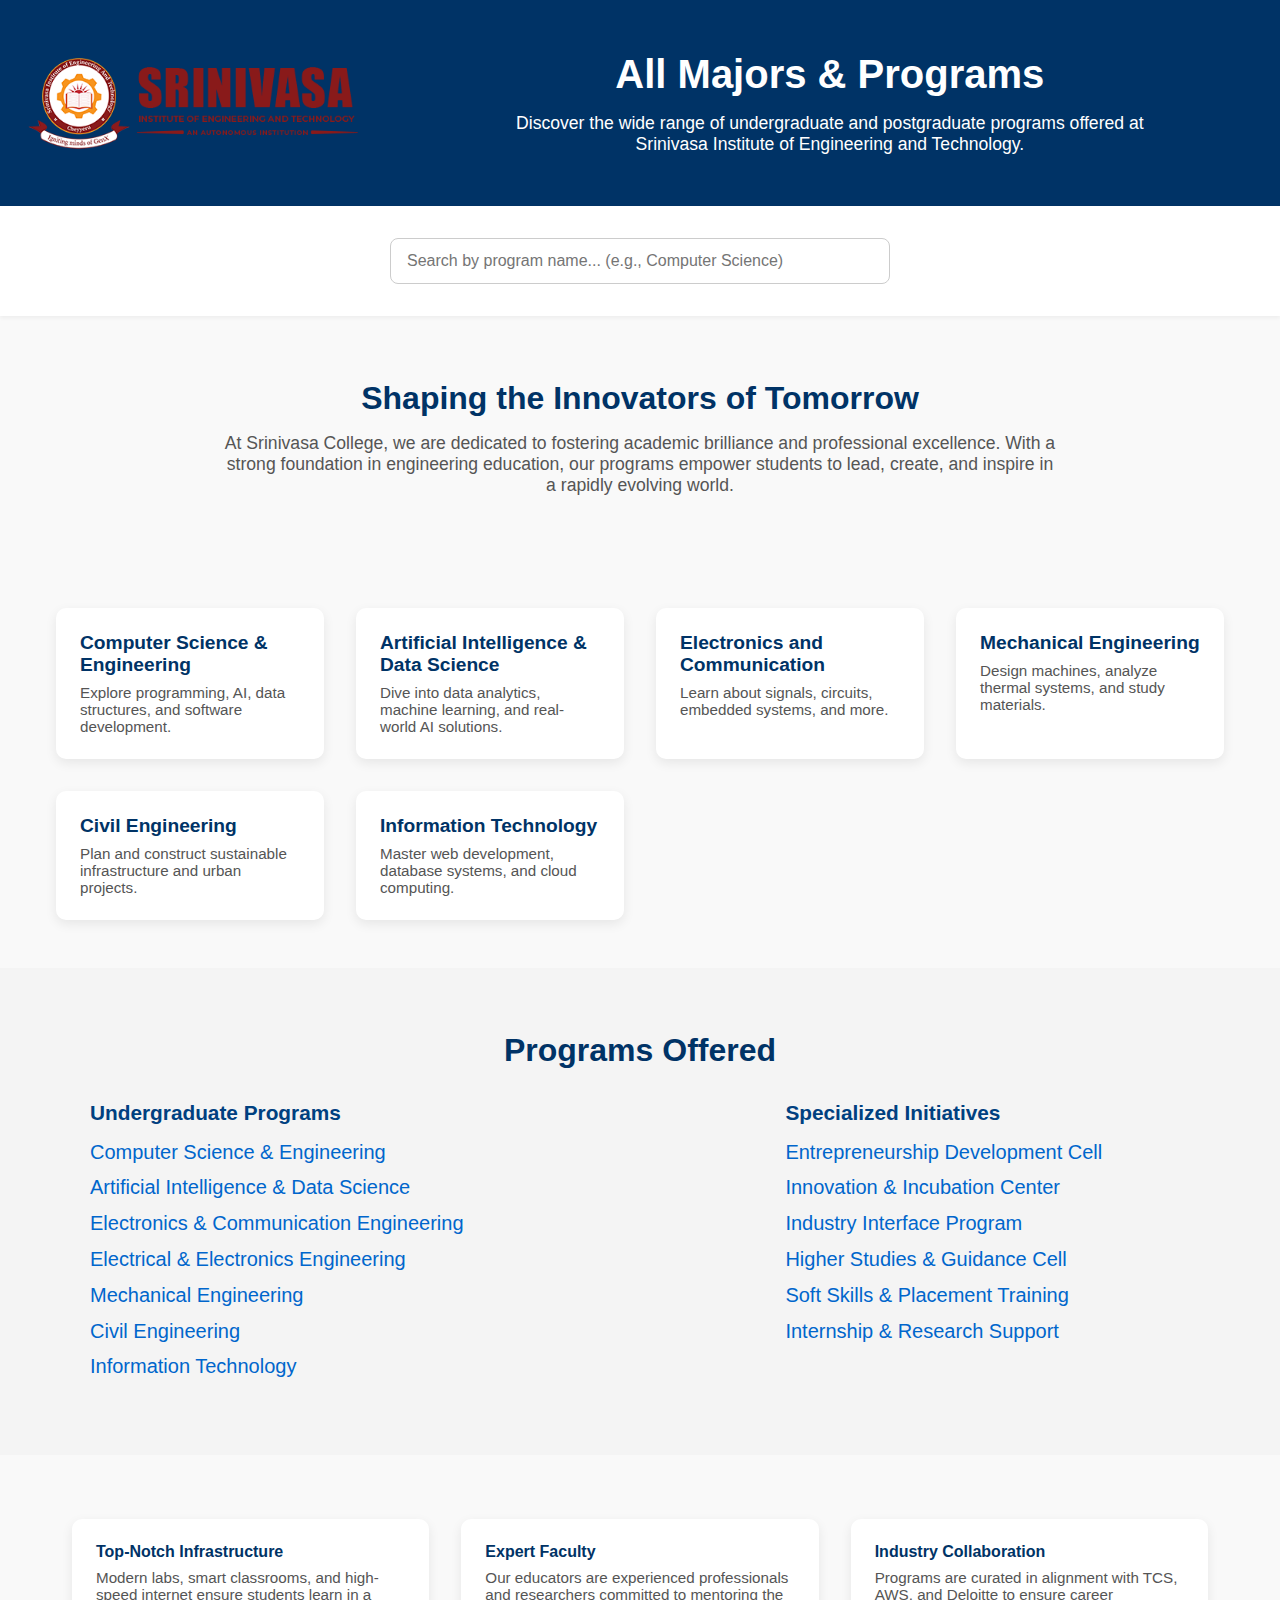
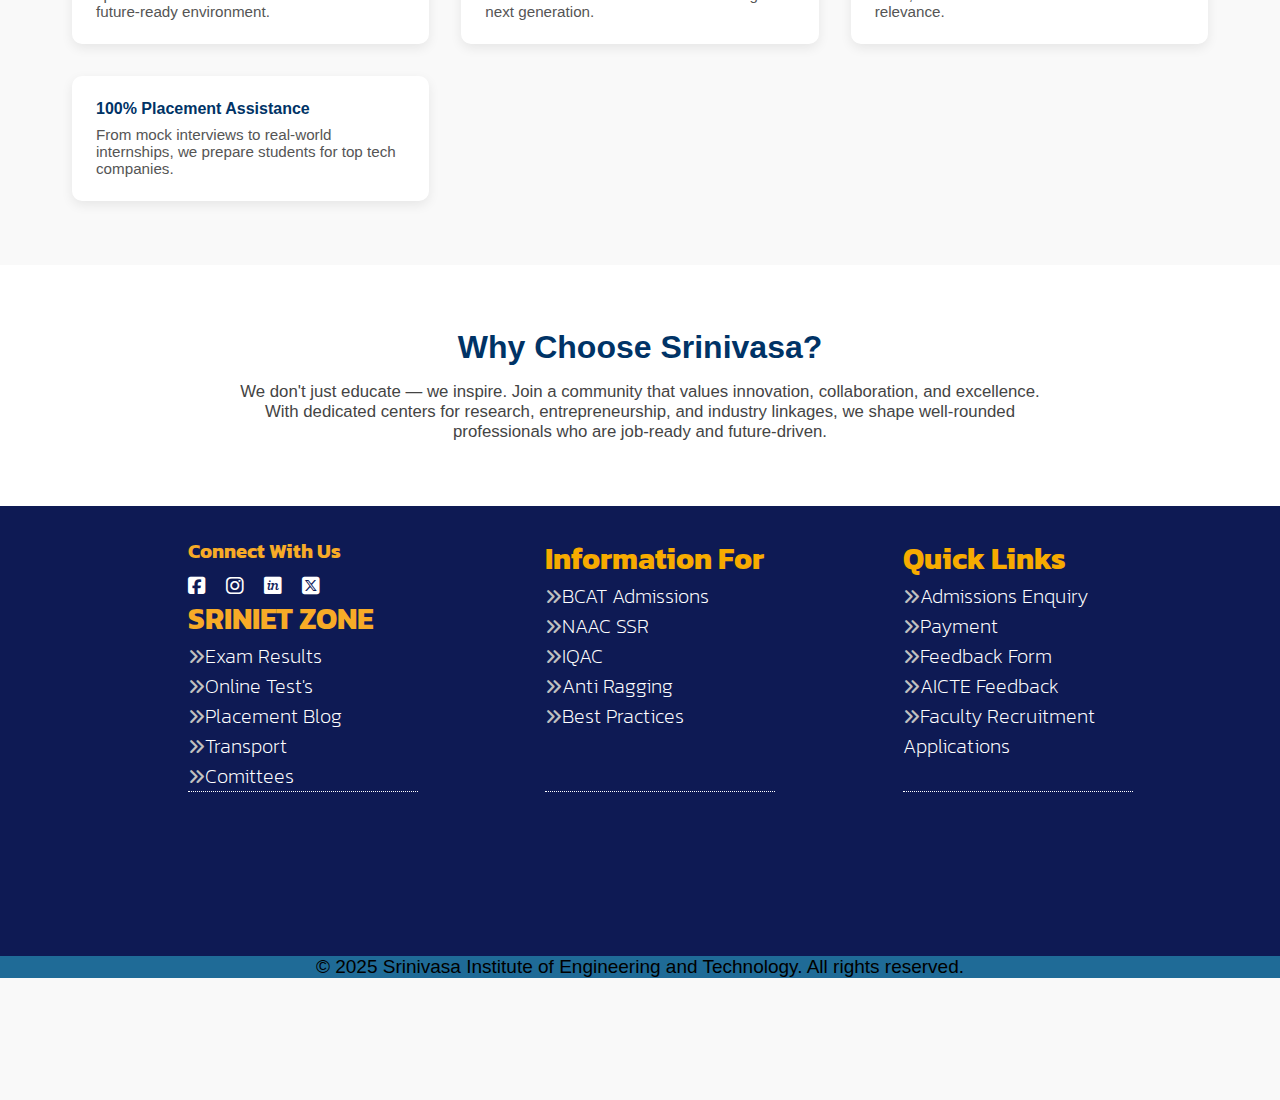
<file: programs.html>
<!DOCTYPE html>
<html lang="en">
<head>
  <meta charset="UTF-8" />
  <meta name="viewport" content="width=device-width, initial-scale=1.0"/>
  <title>Majors & Programs - Srinivasa College</title>
  <link rel="preconnect" href="https://fonts.googleapis.com">
    <link rel="preconnect" href="https://fonts.gstatic.com" crossorigin>
    <link
        href="https://fonts.googleapis.com/css2?family=Alfa+Slab+One&family=Big+Shoulders:opsz,wght@10..72,100..900&family=Charm:wght@400;700&family=Kanit:ital,wght@0,100;0,200;0,300;0,400;0,500;0,600;0,700;0,800;0,900;1,100;1,200;1,300;1,400;1,500;1,600;1,700;1,800;1,900&family=Noto+Sans+Adlam:wght@400..700&family=Open+Sans:ital,wght@0,300..800;1,300..800&family=Poppins:ital,wght@0,100;0,200;0,300;0,400;0,500;0,600;0,700;0,800;0,900;1,100;1,200;1,300;1,400;1,500;1,600;1,700;1,800;1,900&family=Roboto:ital,wght@0,100..900;1,100..900&display=swap"
        rel="stylesheet">
    <link rel="stylesheet" href="https://cdnjs.cloudflare.com/ajax/libs/font-awesome/6.7.2/css/all.min.css">

  <style>
    * {
      margin: 0;
      padding: 0;
      box-sizing: border-box;
    }

    body {
      font-family: 'Segoe UI', sans-serif;
      background-color: #f9f9f9;
      height: 300vh;
      color: #333;
    }

    header {
      background-color: #003366;
      color: white;
      padding: 3rem 1rem;
      text-align: center;
    }

    header h1 {
      font-size: 2.5rem;
      margin-bottom: 1rem;
    }

    header p {
      font-size: 1.1rem;
      max-width: 700px;
      margin: auto;
    }

    .search-section1 {
      background-color: #ffffff;
      padding: 2rem;
      text-align: center;
      box-shadow: 0 2px 4px rgba(0,0,0,0.05);
    }

    .search-section1 input {
      width: 60%;
      max-width: 500px;
      padding: 0.8rem 1rem;
      font-size: 1rem;
      border: 1px solid #ccc;
      border-radius: 8px;
    }

    .container1 {
      padding: 3rem 1rem;
      max-width: 1200px;
      margin: auto;
    }

    .program-grid1 {
      display: grid;
      grid-template-columns: repeat(auto-fit, minmax(250px, 1fr));
      gap: 2rem;
    }

    .program-card1 {
      background-color: #fff;
      border-radius: 10px;
      padding: 1.5rem;
      box-shadow: 0 4px 12px rgba(0,0,0,0.08);
      transition: transform 0.2s ease;
    }

    .program-card1:hover {
      transform: translateY(-5px);
    }

    .program-title1 {
      font-size: 1.2rem;
      font-weight: bold;
      color: #003366;
      margin-bottom: 0.5rem;
    }

    .program-desc1 {
      font-size: 0.95rem;
      color: #555;
    }

    .foot{
      background-color: #003366;
      color: white;
      text-align: center;
      
    }
    .intro {
      padding: 4rem 2rem;
      text-align: center;
      max-width: 900px;
      margin: auto;
    }

    .intro h2 {
      font-size: 2rem;
      color: #003366;
      margin-bottom: 1rem;
    }

    .intro p {
      font-size: 1.1rem;
      color: #555;
    }
    .program-section {
      padding: 4rem 2rem;
      background-color: #f4f4f4;
    }

    .program-section h2 {
      text-align: center;
      color: #003366;
      margin-bottom: 2rem;
      font-size: 2rem;
    }

    .program-columns {
      display: flex;
      flex-wrap: wrap;
      justify-content: center;
      gap: 3rem;
      max-width: 1100px;
      margin: auto;
    }

    .column {
      flex:1;
      min-width: 300px;
    }

    .column h3 {
      color: #004080;
      font-size: 1.3rem;
      margin-bottom: 1rem;
    }

    .column ul {
      list-style: none;
      padding: 0;
    }

    .column li {
      margin-bottom: 0.8rem;
    }

    .column a {
      text-decoration: none;
      color: #0066cc;
      font-weight: 500;
      transition: 0.3s;
    }

    .column a:hover {
      color: #001f4d;
    }

    .cards-section {
      padding: 4rem 2rem;
      max-width: 1200px;
      margin: auto;
    }

    .card-grid {
      display: grid;
      grid-template-columns: repeat(auto-fit, minmax(280px, 1fr));
      gap: 2rem;
    }

    .card {
      background-color: white;
      padding: 1.5rem;
      border-radius: 10px;
      box-shadow: 0 4px 12px rgba(0,0,0,0.08);
      transition: 0.3s;
    }

    .card:hover {
      transform: translateY(-6px);
    }

    .card h4 {
      color: #003366;
      margin-bottom: 0.5rem;
    }

    .card p {
      font-size: 0.95rem;
      color: #555;
    }
    .highlight3 {
      background-color: #fff;
      padding: 4rem 2rem;
      text-align: center;
    }

    .highlight3 h2 {
      font-size: 2rem;
      color: #003366;
      margin-bottom: 1rem;
    }

    .highlight3 p {
      font-size: 1.05rem;
      max-width: 800px;
      margin: auto;
      color: #444;
    }
    footer {
            width: 100%;
            height: 50vh;
            background-color: #0e1a54;
        }

        .last {
            margin-left: 90px;
            margin-right: 50px;
            display: flex;
            justify-content: space-evenly;
            gap: 30px;
            padding-top: 30px;
        }

        .f1,
        .f2,
        .f3,
        .f4 {
            font-size: 20px;
            font-family: Verdana, Geneva, Tahoma, sans-serif, sans-serif;
            width: 230px;
            border-bottom: 1px dotted white;
        }

        .f1 h2 {
            color: rgb(247, 171, 39);
            width: 230px;

        }

        .f2 h2 {
            color: rgb(247, 171, 0)
        }

        .f3 h2 {
            color: rgb(247, 171, 0)
        }

        .f4 h2 {
            color: rgb(247, 171, 0)
        }

        .fa-angles-right {
            color: silver;
            font-size: 17px;


        }

        .last div {
            font-family: Kanit, sans-serif;
            font-weight: 200;
            font-style: normal;
            font-size: 20px;
            color: white
        }

        .foot {
            background-color: #1f6b97;
            text-align: center;
            font-family: Verdana, Geneva, Tahoma, sans-serif;
            font-size: 19px;
            color: rgb(0, 0, 0)
        }

        .face1 {
            display: flex;
            gap: 20px;
            font-size: 190px;
            color: aliceblue
        }

        .face1:hover {
            color: brown;
        }

        #d1:hover {
            transform: scale(1.2);
            border-radius: 15px;
        }

        #d2:hover {
            transform: scale(1.2);
            border-radius: 15px;
        }

        #d3:hover {
            transform: scale(1.2);
            border-radius: 15px;
        }

        .left1:hover {
            color: #ef9c0e
        }

        .right:hover {
            color: #ef9c0e;
        }
        .f1 div:hover {
    color: rgb(255, 119, 0);
}
.f2 div:hover {
    color: rgb(255, 119, 0);
}
.f3 div:hover {
    color: rgb(255, 119, 0);
}
.bapply:hover {
    background-color: #740505;  
    color: white;
    transform: scale(1.1); 
    transition: 0.3s ease-in-out;
}
.brequest:hover {
    background-color: #d08a00;
    transform: scale(1.1);
    transition: 0.3s ease-in-out;
}

.bexplore:hover {
    background-color: #dc970c;
    transform: scale(1.1);
    transition: 0.3s ease-in-out;
}
.cheader{
    display: flex;
    /* justify-content: space-between; */
    gap:740px;
    align-items: center;
}
    
  </style>
</head>
<body>

  <header onclick="hclose()">
    <div style="display: flex; align-items: center; flex-wrap: wrap; gap: 110px;">
      <img src="Srinit_Updated_logo_brown-1 (1).png" alt="College Logo" style="height: 110px; width:auto;">
      <div>
        <h1>All Majors & Programs</h1>
        <p>Discover the wide range of undergraduate and postgraduate programs offered at Srinivasa Institute of Engineering and Technology.</p>
      </div>
    </div>
  </header>

  <div class="search-section1">
    <input type="text" placeholder="Search by program name... (e.g., Computer Science)">
  </div>
  <div class="intro">
    <h2>Shaping the Innovators of Tomorrow</h2>
    <p>At Srinivasa College, we are dedicated to fostering academic brilliance and professional excellence. With a strong foundation in engineering education, our programs empower students to lead, create, and inspire in a rapidly evolving world.</p>
  </div>

  <div class="container1">
    <div class="program-grid1">
      <div class="program-card1">
        <div class="program-title1">Computer Science & Engineering</div>
        <div class="program-desc1">Explore programming, AI, data structures, and software development.</div>
      </div>
      <div class="program-card1">
        <div class="program-title1">Artificial Intelligence & Data Science</div>
        <div class="program-desc1">Dive into data analytics, machine learning, and real-world AI solutions.</div>
      </div>
      <div class="program-card1">
        <div class="program-title1">Electronics and Communication</div>
        <div class="program-desc1">Learn about signals, circuits, embedded systems, and more.</div>
      </div>
      <div class="program-card1">
        <div class="program-title1">Mechanical Engineering</div>
        <div class="program-desc1">Design machines, analyze thermal systems, and study materials.</div>
      </div>
      <div class="program-card1">
        <div class="program-title1">Civil Engineering</div>
        <div class="program-desc1">Plan and construct sustainable infrastructure and urban projects.</div>
      </div>
      <div class="program-card1">
        <div class="program-title1">Information Technology</div>
        <div class="program-desc1">Master web development, database systems, and cloud computing.</div>
      </div>
    </div>
  </div>

  

  <section class="program-section">
    <h2>Programs Offered</h2>
    <div class="program-columns">
      <div class="column" style="flex:8 ;font-size: 20px;">
        <h3>Undergraduate Programs</h3>
        <ul>
          <li><a href="#">Computer Science & Engineering</a></li>
          <li><a href="#">Artificial Intelligence & Data Science</a></li>
          <li><a href="#">Electronics & Communication Engineering</a></li>
          <li><a href="#">Electrical & Electronics Engineering</a></li>
          <li><a href="#">Mechanical Engineering</a></li>
          <li><a href="#">Civil Engineering</a></li>
          <li><a href="#">Information Technology</a></li>
        </ul>
      </div>
      <div class="column" style="flex:5;font-size: 20px;">
        <h3>Specialized Initiatives</h3>
        <ul>
          <li><a href="#">Entrepreneurship Development Cell</a></li>
          <li><a href="#">Innovation & Incubation Center</a></li>
          <li><a href="#">Industry Interface Program</a></li>
          <li><a href="#">Higher Studies & Guidance Cell</a></li>
          <li><a href="#">Soft Skills & Placement Training</a></li>
          <li><a href="#">Internship & Research Support</a></li>
        </ul>
      </div>
    </div>
  </section>

  <section class="cards-section">
    <div class="card-grid">
      <div class="card">
        <h4>Top-Notch Infrastructure</h4>
        <p>Modern labs, smart classrooms, and high-speed internet ensure students learn in a future-ready environment.</p>
      </div>
      <div class="card">
        <h4>Expert Faculty</h4>
        <p>Our educators are experienced professionals and researchers committed to mentoring the next generation.</p>
      </div>
      <div class="card">
        <h4>Industry Collaboration</h4>
        <p>Programs are curated in alignment with TCS, AWS, and Deloitte to ensure career relevance.</p>
      </div>
      <div class="card">
        <h4>100% Placement Assistance</h4>
        <p>From mock interviews to real-world internships, we prepare students for top tech companies.</p>
      </div>
    </div>
  </section>

  <section class="highlight3">
    <h2>Why Choose Srinivasa?</h2>
    <p>We don't just educate — we inspire. Join a community that values innovation, collaboration, and excellence. With dedicated centers for research, entrepreneurship, and industry linkages, we shape well-rounded professionals who are job-ready and future-driven.</p>
  </section>
  <footer>
    <div class="last">
        <div class="f1">
            <h2 style="padding-bottom: 10px;font-size: 20px;">Connect With Us</h2>
            <div class="face1"><i class="fa-brands fa-square-facebook"></i><i
                    class="fa-brands fa-instagram"></i><i class="fa-brands fa-invision"></i><i
                    class="fa-brands fa-square-x-twitter"></i></div>
            <h2>SRINIET ZONE</h2>
            <div><i class="fa-solid fa-angles-right"></i>Exam Results</div>
            <div><i class="fa-solid fa-angles-right"></i>Online Test's</div>
            <div><i class="fa-solid fa-angles-right"></i>Placement Blog </div>
            <div><i class="fa-solid fa-angles-right"></i>Transport</div>
            <div><i class="fa-solid fa-angles-right"></i>Comittees</div>
        </div>
        <div class="f2">
            <h2>Information For</h2>
            <div><i class="fa-solid fa-angles-right"></i>BCAT Admissions</div>
            <div><i class="fa-solid fa-angles-right"></i>NAAC SSR</div>
            <div><i class="fa-solid fa-angles-right"></i>IQAC </div>
            <div><i class="fa-solid fa-angles-right"></i>Anti Ragging</div>
            <div><i class="fa-solid fa-angles-right"></i>Best Practices</div>
        </div>
        <div class="f3">
            <h2>Quick Links</h2>
            <div><i class="fa-solid fa-angles-right"></i>Admissions Enquiry</div>
            <div><i class="fa-solid fa-angles-right"></i>Payment</div>
            <div><i class="fa-solid fa-angles-right"></i>Feedback Form</div>
            <div><i class="fa-solid fa-angles-right"></i>AICTE Feedback</div>
            <div><i class="fa-solid fa-angles-right"></i>Faculty Recruitment Applications</div>
        </div>
    </div>
    </footer>

  <div class="foot">
    &copy; 2025 Srinivasa Institute of Engineering and Technology. All rights reserved.
</div>
<script>
    function hclose()
    {
        localStorage.setItem("hclose","false")
        window.location.href="index.html"
    }
</script>
</body>
</html>
</file>
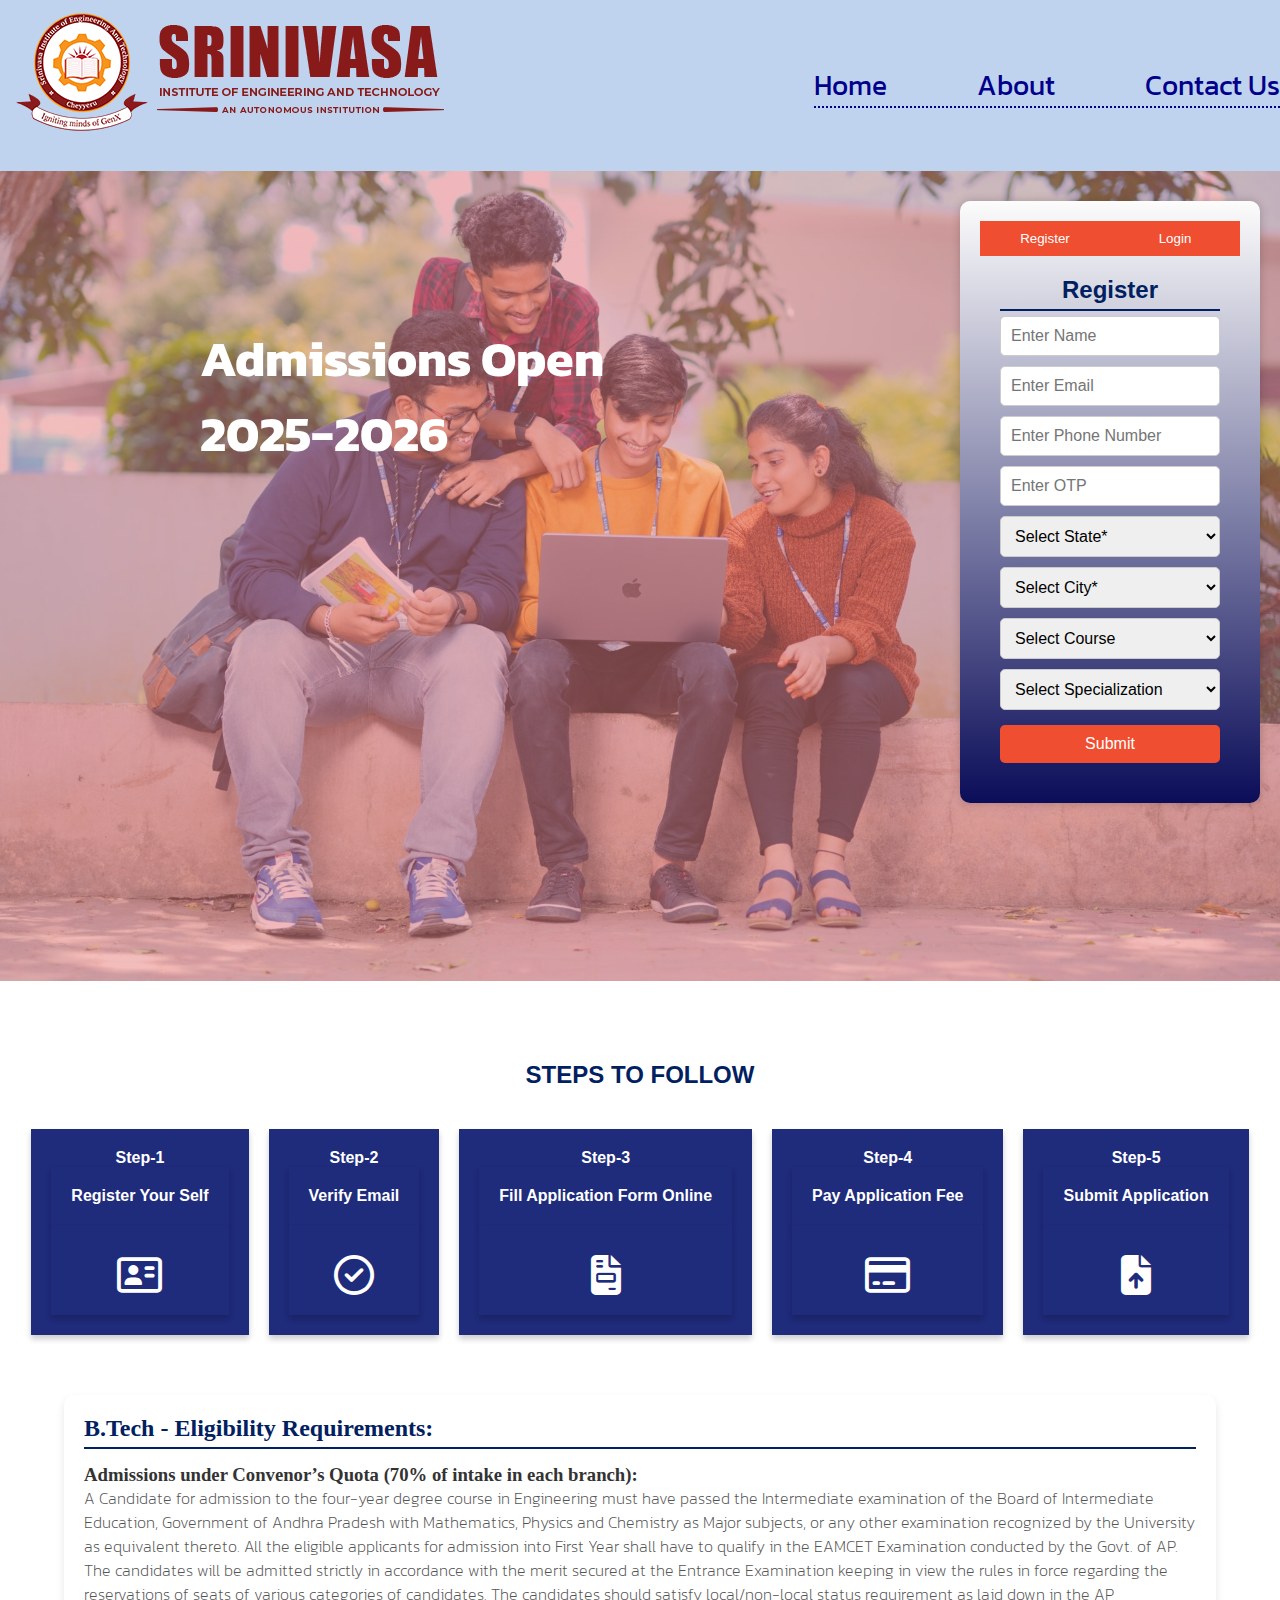
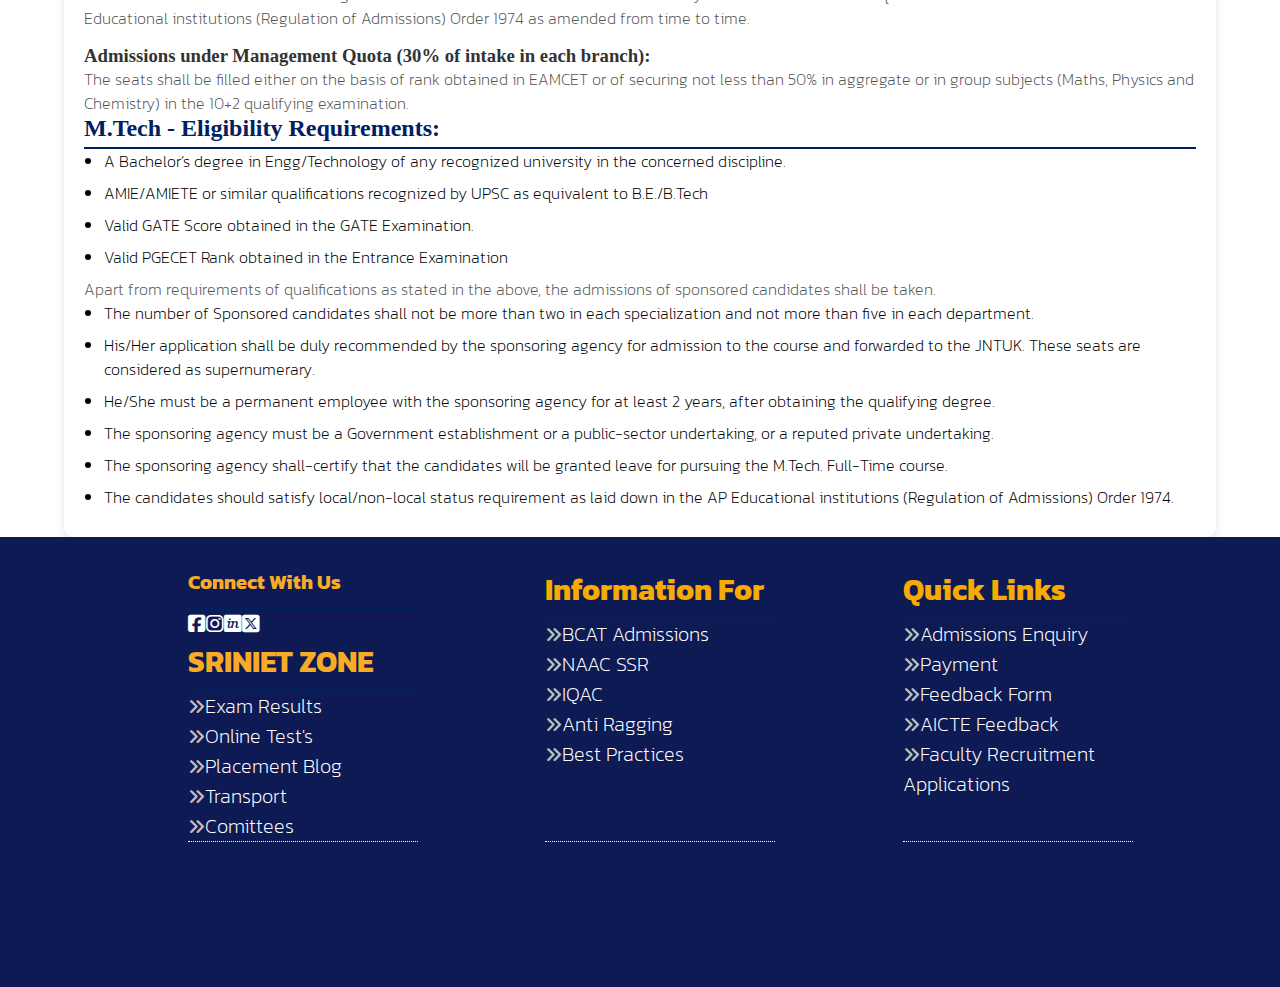
<file: slide.html>
<!DOCTYPE html>
<html lang="en">

<head>
    <meta charset="UTF-8">
    <meta name="viewport" content="width=device-width, initial-scale=1.0">
    <title>visit</title>
    <link rel="stylesheet" href="https://cdnjs.cloudflare.com/ajax/libs/font-awesome/6.7.2/css/all.min.css" integrity="sha512-Evv84Mr4kqVGRNSgIGL/F/aIDqQb7xQ2vcrdIwxfjThSH8CSR7PBEakCr51Ck+w+/U6swU2Im1vVX0SVk9ABhg==" crossorigin="anonymous" referrerpolicy="no-referrer" />
    <link rel="preconnect" href="https://fonts.googleapis.com">
<link rel="preconnect" href="https://fonts.gstatic.com" crossorigin>
<link rel="stylesheet" href="https://cdnjs.cloudflare.com/ajax/libs/font-awesome/6.7.2/css/all.min.css" integrity="sha512-Evv84Mr4kqVGRNSgIGL/F/aIDqQb7xQ2vcrdIwxfjThSH8CSR7PBEakCr51Ck+w+/U6swU2Im1vVX0SVk9ABhg==" crossorigin="anonymous" referrerpolicy="no-referrer" />
<link href="https://fonts.googleapis.com/css2?family=Alfa+Slab+One&family=Big+Shoulders:opsz,wght@10..72,100..900&family=Charm:wght@400;700&family=Kanit:ital,wght@0,100;0,200;0,300;0,400;0,500;0,600;0,700;0,800;0,900;1,100;1,200;1,300;1,400;1,500;1,600;1,700;1,800;1,900&family=Noto+Sans+Adlam:wght@400..700&family=Open+Sans:ital,wght@0,300..800;1,300..800&family=Poppins:ital,wght@0,100;0,200;0,300;0,400;0,500;0,600;0,700;0,800;0,900;1,100;1,200;1,300;1,400;1,500;1,600;1,700;1,800;1,900&family=Roboto:ital,wght@0,100..900;1,100..900&display=swap" rel="stylesheet">
    <style>
        * {
            padding: 0px;
            margin: 0px;
            outline: none;
            box-sizing: border-box;
        }

        nav {
            
            color: darkblue;
           height:19vh;
            display: flex;
            justify-content: space-around;
            align-items: center;
            background-color: rgba(178, 201, 235, 0.826);
            box-shadow: 0px 10px 20px rgba(0, 0, 0, 0.3);


        }


        .con {
            font-family: Arial, sans-serif;
            display: flex;
            justify-content: center;
            align-items: center;
            /* height: 90vh; */
            /* background: linear-gradient(to right, rgb(24, 9, 81), rgba(255, 255, 255, 0.89)); */
           background-image: url(clg2.jpg);
           background-repeat: no repeat;
           background-size: cover;

            overflow: hidden;
            position: relative;
        }

        .container {
            background: linear-gradient(rgb(252, 252, 252), rgb(11, 13, 89));
            padding: 20px;
            border-radius: 10px;
            width: 300px;
            box-shadow: 0 0 10px rgba(0, 0, 0, 0.2);
            text-align: center;
            overflow: hidden;
            position: relative;
            transition: height 0.3s ease-in-out;
            position: absolute;
            right: 20px;
            top: 30px
        }

        .tabs {
            display: flex;
            justify-content: space-between;
        }

        .tabs button {
            width: 50%;
            padding: 10px;
            border: none;
            background: #f04e30;
            color: white;
            cursor: pointer;
        }

        .tabs button:hover {
            background: #d43f20;
        }

        .form-container {
            display: flex;
            width: 200%;
            transition: transform 0.5s ease-in-out;
        }

        .form {
            width: 50%;
            padding: 20px;
        }

        input,
        select {
            width: 100%;
            padding: 10px;
            margin: 5px 0;
            border: 1px solid #ccc;
            border-radius: 5px;
            font-size: 16px;
        }

        .submitbtn {
            width: 100%;
            padding: 10px;
            background-color: #f04e30;
            color: white;
            border: none;
            border-radius: 5px;
            cursor: pointer;
            font-size: 16px;
            margin-top: 10px;
        }

        .submitbtn:hover {
            background: #d43f20;
        }

        img {
            position: absolute;
            left: 0px;
            top: 0px
        }
        .reight{
            display: flex;
            gap:90px;
           
            font-size: 28px;
            font-family: "Kanit", sans-serif;
  font-weight: 400;
            position: absolute;
            right: 0px;
            border-bottom: 2px dotted ;

        }



        .con {
    font-family: Arial, sans-serif;
    display: flex;
    justify-content: center;
    align-items: center;
    height: 90vh;
    background-image: url('clg2.jpg');
    background-repeat: no-repeat;
    background-size: cover;
    position: relative;
}


.con::before {
    content: "";
    position: absolute;
    top: 0;
    left: 0;
    width: 100%;
    height: 100%;
    background: rgba(230, 123, 123, 0.5); 
    z-index: 1;
}


.container {
    position: absolute;
    z-index: 2;
}
.steps {
    margin-top: 60px;
    text-align: center;
    /* background-color: #f2f5f7; */
    padding: 20px;
    margin-bottom: 40px;
    font-family: Verdana, Geneva, Tahoma, sans-serif;
}

.steps h1 {
    color: #002060;
    font-size: 24px;
    margin-bottom: 20px;
}

.step {
    display: flex;
    justify-content: center;
    gap: 20px;
    margin-top: 40px;
}

.step div {
    background-color: #1f2b7b;
    color: white;
    padding: 20px;
    /* width: 200px; */
    text-align: center;
    font-family:Verdana, Geneva, Tahoma, sans-serif;
    font-size: 16px;
    font-weight: bold;
    box-shadow: 0px 4px 6px rgba(0, 0, 0, 0.2);
}

.step div i {
    font-size: 40px;
    margin-top: 10px;
}
.eligibility-container {
    width:90%;
    margin: auto;
    background: white;
    padding: 20px;
    border-radius: 10px;
    box-shadow: 0px 4px 8px rgba(0, 0, 0, 0.1);
    
}

h2 {
    color: #002060;
    border-bottom: 2px solid #002060;
    padding-bottom: 5px;
}

h3 {
    color: #333;
    margin-top: 15px;
}

p {
    font-size: 16px;
    line-height: 1.5;
    color: #555;
    font-family:Kanit, sans-serif;font-weight: 200;font-style: normal;
}

ul {
    padding-left: 20px;
}

ul li {
    margin-bottom: 8px;
    font-size: 16px;
    font-family:  Kanit, sans-serif;font-weight: 200;font-style: normal;;
}



footer {
            width: 100%;
            height: 50vh;
            background-color: #0e1a54;
        }

        .last {
            margin-left: 90px;
            margin-right: 50px;
            display: flex;
            justify-content: space-evenly;
            gap: 30px;
            padding-top: 30px;
        }

        .f1,
        .f2,
        .f3,
        .f4 {
            font-size: 20px;
            font-family: Verdana, Geneva, Tahoma, sans-serif, sans-serif;
            width: 230px;
            border-bottom: 1px dotted white;
        }

        .f1 h2 {
            color: rgb(247, 171, 39);
            width: 230px;

        }

        .f2 h2 {
            color: rgb(247, 171, 0)
        }

        .f3 h2 {
            color: rgb(247, 171, 0)
        }

        .f4 h2 {
            color: rgb(247, 171, 0)
        }

        .fa-angles-right {
            color: silver;
            font-size: 17px;


        }

        .last div {
            font-family: Kanit, sans-serif;
            font-weight: 200;
            font-style: normal;
            font-size: 20px;
            color: white
        }

        .foot {
            background-color: #1f6b97;
            text-align: center;
            font-family: Verdana, Geneva, Tahoma, sans-serif;
            font-size: 19px;
            color: rgb(0, 0, 0)
        }
        .reight:hover{
            color:darkgoldenrod
        }

        



    </style>
</head>

<body>

    <nav >
        <div class="log"><img src="Srinit_Updated_logo_brown-1 (1).png" onclick="closeadmin()" alt=""></div>
        <div class="reight">
            <div>Home</div>
            <div>About</div>
            <div>Contact Us</div>
        </div>
    </nav>
    <div class="con">
        <div style="z-index: 4; font-size: 50px; color:white;font-weight: 700;text-align: justify;   font-family: Kanit, sans-serif;position: absolute;top:150px;left:200px">Admissions Open <br>2025-2026</div>
        <div class="container" id="formContainer">
            <div class="tabs">
                <button onclick="Register()">Register</button>
                <button onclick="Login()">Login</button>
            </div>

            <div class="form-container" id="formSlider">
                <form id="registerForm" class="form" action="registraion.html">
                    <h2>Register</h2>
                    <input type="text" placeholder="Enter Name">
                    <input type="email" placeholder="Enter Email">
                    <input type="tel" pattern="[0-9]{2}-[0-9]{10}" placeholder="Enter Phone Number">
                    <input type="text" placeholder="Enter OTP">

                    <select name="state">
                        <option value="" selected>Select State*</option>
                        <option value="AP">Andhra Pradesh</option>
                        <option value="KA">Karnataka</option>
                    </select>

                    <select name="city">
                        <option value="head" selected>Select City*</option>
                        <option value="al">Allavaram</option>
                        <option value="amp">Amalapuram</option>
                    </select>

                    <select name="courses">
                        <option value="" selected>Select Course</option>
                        <optgroup label="Engineering (B.Tech)">
                            <option value="cse">B.Tech in CSE</option>
                        </optgroup>
                    </select>

                    <select name="specialization">
                        <option value="select">Select Specialization</option>
                        <optgroup label="B.Tech Specializations">
                            <option value="ai_ml">AI & Machine Learning</option>
                        </optgroup>
                    </select>

                    <button class="submitbtn" type="submit">Submit</button>
                </form>

                <form id="loginForm" class="form">
                    <h2>Login</h2>
                    <input type="email" placeholder="Enter Email">
                    <input type="password" placeholder="Enter Password">
                    <button class="submitbtn">Login</button>
                </form>
            </div>
        </div>
    </div>
    <div class="steps">
        <h1>STEPS TO FOLLOW</h1>
        <div class="step">
            <div>Step-1
                <div>Register Your Self</div>
                <div><i class="fa-regular fa-address-card"></i></div>
            </div>
            <div>Step-2 
                <div>Verify Email</div>
                <div><i class="fa-regular fa-circle-check"></i></div>
            </div>
            <div>Step-3 
                <div>Fill Application Form Online</div>
                <div><i class="fa-solid fa-file-invoice"></i></div>
            </div>
            <div>Step-4 
                <div>Pay Application Fee</div>
                <div><i class="fa-regular fa-credit-card"></i></div>
            </div>
            <div>Step-5 
                <div>Submit Application</div>
                <div><i class="fa-solid fa-file-arrow-up"></i></div>
            </div>
        </div>

    </div>
    <div class="eligibility-container">
        <h2>B.Tech - Eligibility Requirements:</h2>
        <h3>Admissions under Convenor’s Quota (70% of intake in each branch):</h3>
        <p>A Candidate for admission to the four-year degree course in Engineering must have passed 
        the Intermediate examination of the Board of Intermediate Education, Government of Andhra 
        Pradesh with Mathematics, Physics and Chemistry as Major subjects, or any other examination 
        recognized by the University as equivalent thereto. All the eligible applicants for admission 
        into First Year shall have to qualify in the EAMCET Examination conducted by the Govt. of AP. 
        The candidates will be admitted strictly in accordance with the merit secured at the Entrance 
        Examination keeping in view the rules in force regarding the reservations of seats of various 
        categories of candidates. The candidates should satisfy local/non-local status requirement as 
        laid down in the AP Educational institutions (Regulation of Admissions) Order 1974 as amended 
        from time to time.</p>

        <h3>Admissions under Management Quota (30% of intake in each branch):</h3>
        <p>The seats shall be filled either on the basis of rank obtained in EAMCET or of securing not less 
        than 50% in aggregate or in group subjects (Maths, Physics and Chemistry) in the 10+2 qualifying 
        examination.</p>

        <h2>M.Tech - Eligibility Requirements:</h2>
        <ul>
            <li>A Bachelor’s degree in Engg/Technology of any recognized university in the concerned discipline.</li>
            <li>AMIE/AMIETE or similar qualifications recognized by UPSC as equivalent to B.E./B.Tech</li>
            <li>Valid GATE Score obtained in the GATE Examination.</li>
            <li>Valid PGECET Rank obtained in the Entrance Examination</li>
        </ul>

        <p>Apart from requirements of qualifications as stated in the above, the admissions of sponsored 
        candidates shall be taken.</p>

        <ul>
            <li>The number of Sponsored candidates shall not be more than two in each specialization and 
            not more than five in each department.</li>
            <li>His/Her application shall be duly recommended by the sponsoring agency for admission to 
            the course and forwarded to the JNTUK. These seats are considered as supernumerary.</li>
            <li>He/She must be a permanent employee with the sponsoring agency for at least 2 years, after 
            obtaining the qualifying degree.</li>
            <li>The sponsoring agency must be a Government establishment or a public-sector undertaking, 
            or a reputed private undertaking.</li>
            <li>The sponsoring agency shall-certify that the candidates will be granted leave for pursuing 
            the M.Tech. Full-Time course.</li>
            <li>The candidates should satisfy local/non-local status requirement as laid down in the AP 
            Educational institutions (Regulation of Admissions) Order 1974.</li>
        </ul>
    </div>
    <footer>
        <div class="last">
            <div class="f1">
                <h2 style="padding-bottom: 10px;font-size: 20px;">Connect With Us</h2>
                <div class="face1"><i class="fa-brands fa-square-facebook"></i><i
                        class="fa-brands fa-instagram"></i><i class="fa-brands fa-invision"></i><i
                        class="fa-brands fa-square-x-twitter"></i></div>
                <h2>SRINIET ZONE</h2>
                <div><i class="fa-solid fa-angles-right"></i>Exam Results</div>
                <div><i class="fa-solid fa-angles-right"></i>Online Test's</div>
                <div><i class="fa-solid fa-angles-right"></i>Placement Blog </div>
                <div><i class="fa-solid fa-angles-right"></i>Transport</div>
                <div><i class="fa-solid fa-angles-right"></i>Comittees</div>
            </div>
            <div class="f2">
                <h2>Information For</h2>
                <div><i class="fa-solid fa-angles-right"></i>BCAT Admissions</div>
                <div><i class="fa-solid fa-angles-right"></i>NAAC SSR</div>
                <div><i class="fa-solid fa-angles-right"></i>IQAC </div>
                <div><i class="fa-solid fa-angles-right"></i>Anti Ragging</div>
                <div><i class="fa-solid fa-angles-right"></i>Best Practices</div>
            </div>
            <div class="f3">
                <h2>Quick Links</h2>
                <div><i class="fa-solid fa-angles-right"></i>Admissions Enquiry</div>
                <div><i class="fa-solid fa-angles-right"></i>Payment</div>
                <div><i class="fa-solid fa-angles-right"></i>Feedback Form</div>
                <div><i class="fa-solid fa-angles-right"></i>AICTE Feedback</div>
                <div><i class="fa-solid fa-angles-right"></i>Faculty Recruitment Applications</div>
            </div>






        </div>
    </footer>

    <script>
        let slider = document.getElementById("formSlider");
        let container = document.getElementById("formContainer");

        function Register() {
            slider.style.transform = "translateX(0%)";
            container.style.height = "auto";  // Set height to auto to fit content
        }

        function Login() {
            slider.style.transform = "translateX(-50%)";
            container.style.height = "auto";
        }

        //visit
        function closeadmin(){
            localStorage.setItem("visitopen","false")
            window.location.href="index.html"
        }
    </script>

</body>

</html>
</file>
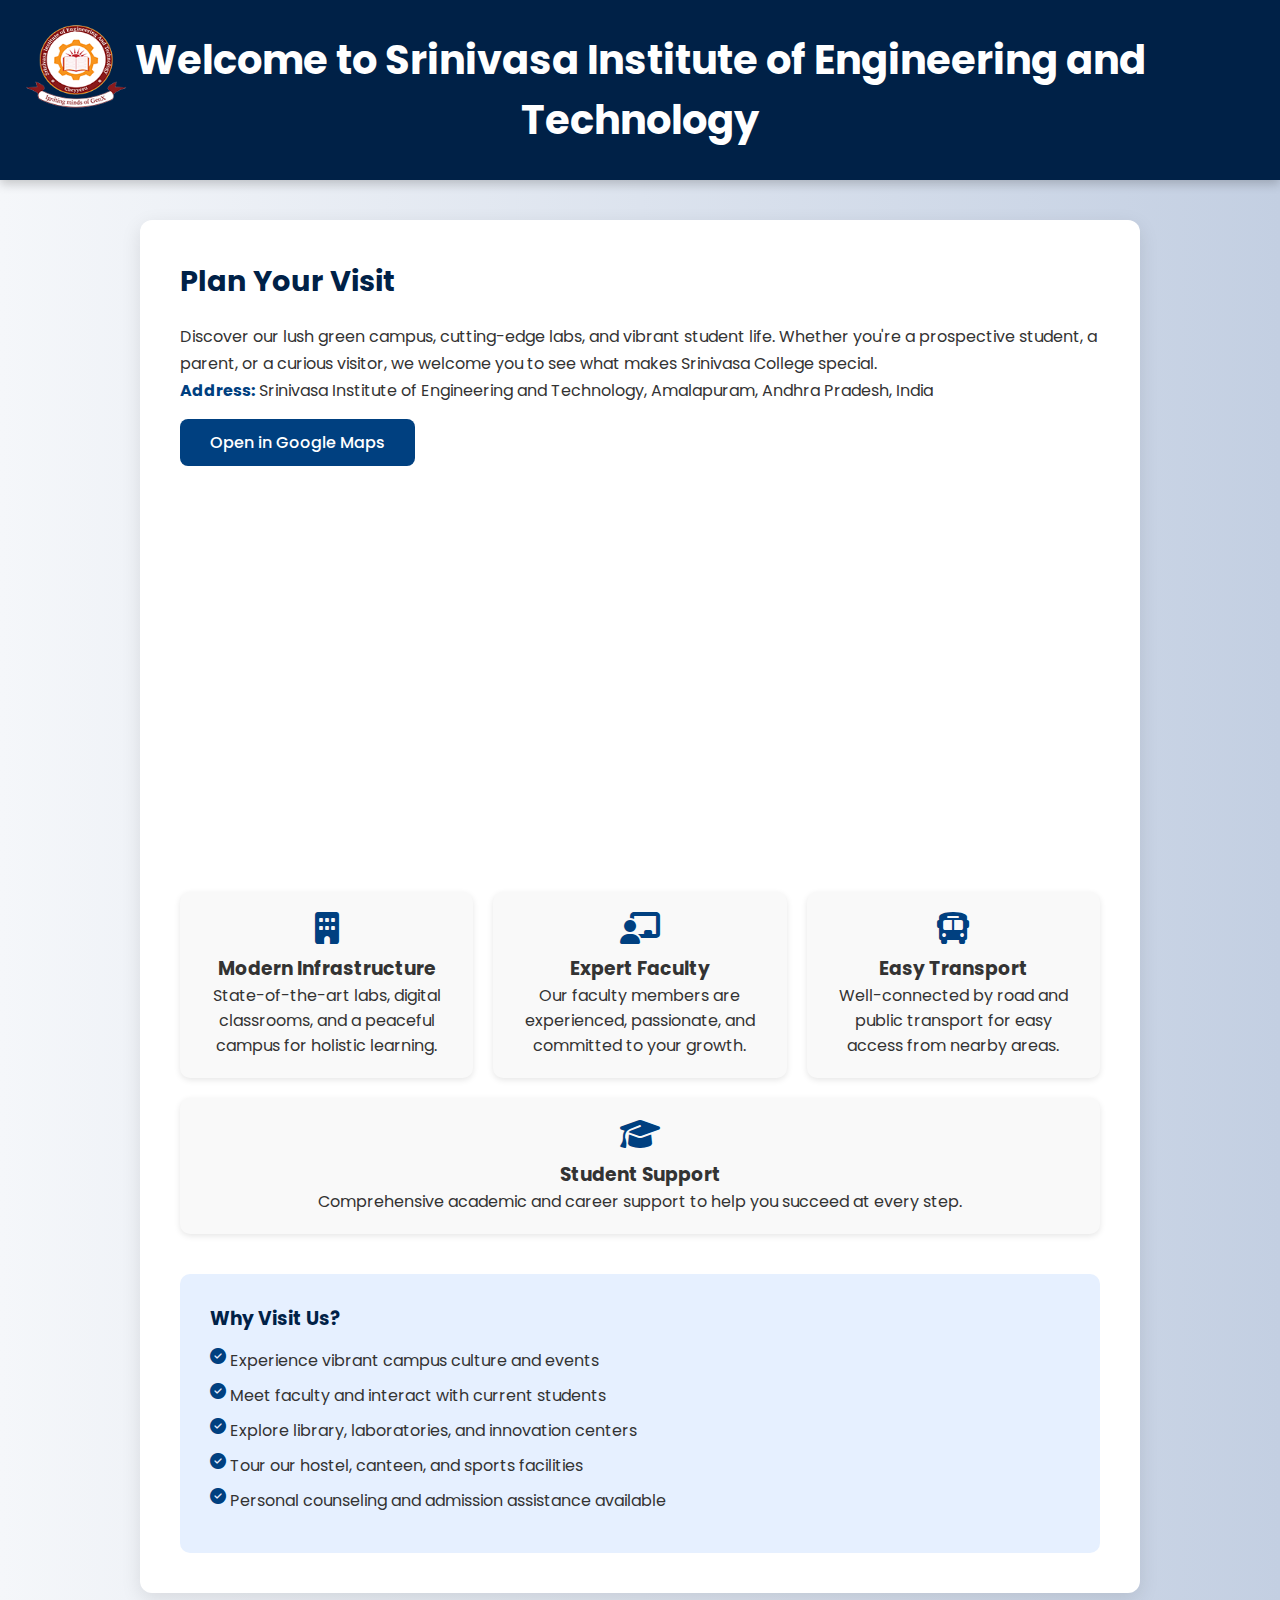
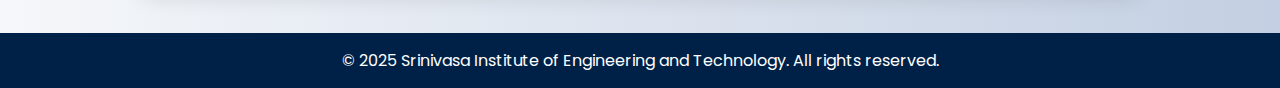
<file: visit.html>
<!DOCTYPE html>
<html lang="en">
<head>
  <meta charset="UTF-8">
  <meta name="viewport" content="width=device-width, initial-scale=1.0">
  <title>Visit Srinivasa Institute of Engineering and Technology</title>
  <link href="https://fonts.googleapis.com/css2?family=Poppins:wght@300;500;700&display=swap" rel="stylesheet">
  <link rel="stylesheet" href="https://cdnjs.cloudflare.com/ajax/libs/font-awesome/6.5.0/css/all.min.css">
  <style>
    * {
      box-sizing: border-box;
      margin: 0;
      padding: 0;
    }

    body {
      font-family: 'Poppins', sans-serif;
      background: linear-gradient(to right, #f5f7fa, #c3cfe2);
      color: #333;
    }

    header {
      background: #002147;
      color: white;
      padding: 30px 20px;
      text-align: center;
      box-shadow: 0 4px 10px rgba(0, 0, 0, 0.2);
    }

    header h1 {
      font-size: 2.5em;
    }

    .logo {
      width: 80px;
      position: absolute;
      top:16px;
      left: 20px;
    }

    .container {
      max-width: 1000px;
      margin: 40px auto;
      padding: 40px;
      background: white;
      border-radius: 12px;
      box-shadow: 0 6px 20px rgba(0, 0, 0, 0.1);
    }

    .container h2 {
      font-size: 1.8em;
      color: #002147;
      margin-bottom: 20px;
    }

    .info {
      margin-bottom: 25px;
      line-height: 1.7;
    }

    .info strong {
      color: #004080;
    }

    .btn {
      background: #004080;
      color: #fff;
      padding: 12px 30px;
      border: none;
      border-radius: 8px;
      text-decoration: none;
      font-weight: 500;
      transition: background 0.3s ease;
    }

    .btn:hover {
      background: #0066cc;
    }

    .map {
      width: 100%;
      height: 400px;
      margin-top: 25px;
      border-radius: 10px;
      border: 2px solid #ccc;
    }

    .features {
      display: flex;
      flex-wrap: wrap;
      gap: 20px;
      margin-top: 30px;
    }

    .feature {
      flex: 1 1 250px;
      background: #f9f9f9;
      padding: 20px;
      border-radius: 10px;
      text-align: center;
      box-shadow: 0 2px 6px rgba(0,0,0,0.1);
    }

    .feature i {
      font-size: 2em;
      color: #004080;
      margin-bottom: 10px;
    }

    .highlight {
      margin-top: 40px;
      padding: 30px;
      background-color: #e6f0ff;
      border-radius: 10px;
    }

    .highlight h3 {
      color: #002147;
      margin-bottom: 15px;
    }

    .highlight ul {
      list-style: none;
      padding-left: 0;
    }

    .highlight ul li {
      margin-bottom: 10px;
      padding-left: 20px;
      position: relative;
    }

    .highlight ul li::before {
      content: '\f058';
      font-family: 'Font Awesome 6 Free';
      font-weight: 900;
      position: absolute;
      left: 0;
      color: #004080;
    }

    footer {
      text-align: center;
      background: #002147;
      color: white;
      padding: 15px;
      margin-top: 40px;
    }
  </style>
</head>
<body>
  <img src="Srinit_Updated_logo_brown-1.png" style="width: 110px;height: 100px;" alt="College Logo" class="logo">
  <header onclick="vopen()">
    <h1>Welcome to Srinivasa Institute of Engineering and Technology</h1>
  </header>

  <div class="container">
    <h2>Plan Your Visit</h2>
    <div class="info">
      <p>Discover our lush green campus, cutting-edge labs, and vibrant student life. Whether you're a prospective student, a parent, or a curious visitor, we welcome you to see what makes Srinivasa College special.</p>
      <p><strong>Address:</strong> Srinivasa Institute of Engineering and Technology, Amalapuram, Andhra Pradesh, India</p>
    </div>

    <a href="https://www.google.com/maps?q=srinivasa+engineering+college+amalapuram" class="btn" target="_blank">Open in Google Maps</a>

    <iframe src="https://www.google.com/maps/embed?pb=!1m18!1m12!1m3!1d3823.142664408256!2d82.07919977491659!3d16.61960768414249!2m3!1f0!2f0!3f0!3m2!1i1024!2i768!4f13.1!3m3!1m2!1s0x3a37f19cb0446ae7%3A0xf63557de04affefe!2sSRINIVASA%20INSTITUTE%20OF%20ENGINEERING%20AND%20TECHNOLOGY!5e0!3m2!1sen!2sin!4v1742186109226!5m2!1sen!2sin"
    width="100%" height="400" style="border:2px;" allowfullscreen="" loading="lazy"referrerpolicy="no-referrer-when-downgrade"></iframe>
    <div class="features">
      <div class="feature">
        <i class="fas fa-building"></i>
        <h3>Modern Infrastructure</h3>
        <p>State-of-the-art labs, digital classrooms, and a peaceful campus for holistic learning.</p>
      </div>
      <div class="feature">
        <i class="fas fa-chalkboard-teacher"></i>
        <h3>Expert Faculty</h3>
        <p>Our faculty members are experienced, passionate, and committed to your growth.</p>
      </div>
      <div class="feature">
        <i class="fas fa-bus"></i>
        <h3>Easy Transport</h3>
        <p>Well-connected by road and public transport for easy access from nearby areas.</p>
      </div>
      <div class="feature">
        <i class="fas fa-graduation-cap"></i>
        <h3>Student Support</h3>
        <p>Comprehensive academic and career support to help you succeed at every step.</p>
      </div>
    </div>

    <div class="highlight">
      <h3>Why Visit Us?</h3>
      <ul>
        <li>Experience vibrant campus culture and events</li>
        <li>Meet faculty and interact with current students</li>
        <li>Explore library, laboratories, and innovation centers</li>
        <li>Tour our hostel, canteen, and sports facilities</li>
        <li>Personal counseling and admission assistance available</li>
      </ul>
    </div>
  </div>

  <footer>
    &copy; 2025 Srinivasa Institute of Engineering and Technology. All rights reserved.
  </footer>
  <script>
     function vopen()
                {
                    localStorage.setItem("vopen","false")
                    window.location.href="index.html"
                }
  </script>
</body>
</html>
</file>
